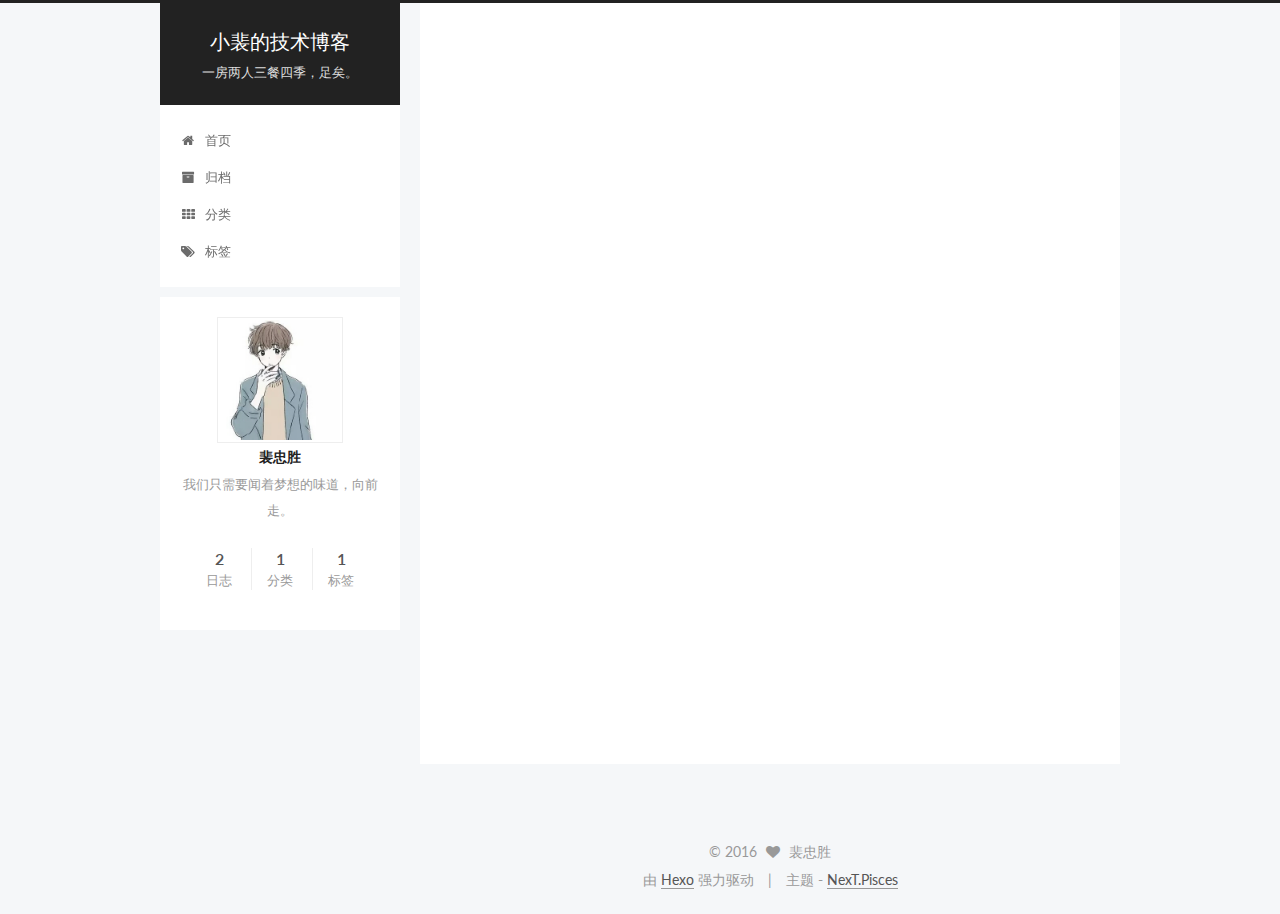
<file: index.html>
<!doctype html>



  


<html class="theme-next pisces use-motion">
<head>
  <meta charset="UTF-8"/>
<meta http-equiv="X-UA-Compatible" content="IE=edge,chrome=1" />
<meta name="viewport" content="width=device-width, initial-scale=1, maximum-scale=1"/>



<meta http-equiv="Cache-Control" content="no-transform" />
<meta http-equiv="Cache-Control" content="no-siteapp" />












  
  
  <link href="/vendors/fancybox/source/jquery.fancybox.css?v=2.1.5" rel="stylesheet" type="text/css" />




  
  
  
  

  
    
    
  

  

  

  

  

  
    
    
    <link href="//fonts.googleapis.com/css?family=Lato:300,300italic,400,400italic,700,700italic&subset=latin,latin-ext" rel="stylesheet" type="text/css">
  






<link href="/vendors/font-awesome/css/font-awesome.min.css?v=4.4.0" rel="stylesheet" type="text/css" />

<link href="/css/main.css?v=5.0.1" rel="stylesheet" type="text/css" />


  <meta name="keywords" content="iOS, 裴忠胜" />








  <link rel="shortcut icon" type="image/x-icon" href="/favicon.ico?v=5.0.1" />






<meta name="description" content="我们只需要闻着梦想的味道，向前走。">
<meta property="og:type" content="website">
<meta property="og:title" content="小裴的技术博客">
<meta property="og:url" content="http://yoursite.com/index.html">
<meta property="og:site_name" content="小裴的技术博客">
<meta property="og:description" content="我们只需要闻着梦想的味道，向前走。">
<meta name="twitter:card" content="summary">
<meta name="twitter:title" content="小裴的技术博客">
<meta name="twitter:description" content="我们只需要闻着梦想的味道，向前走。">



<script type="text/javascript" id="hexo.configuration">
  var NexT = window.NexT || {};
  var CONFIG = {
    scheme: 'Pisces',
    sidebar: {"position":"left","display":"post"},
    fancybox: true,
    motion: true,
    duoshuo: {
      userId: 0,
      author: '博主'
    }
  };
</script>




  <link rel="canonical" href="http://yoursite.com/"/>

  <title> 小裴的技术博客 </title>
</head>

<body itemscope itemtype="http://schema.org/WebPage" lang="zh-Hans">

  










  
  
    
  

  <div class="container one-collumn sidebar-position-left 
   page-home 
 ">
    <div class="headband"></div>

    <header id="header" class="header" itemscope itemtype="http://schema.org/WPHeader">
      <div class="header-inner"><div class="site-meta ">
  

  <div class="custom-logo-site-title">
    <a href="/"  class="brand" rel="start">
      <span class="logo-line-before"><i></i></span>
      <span class="site-title">小裴的技术博客</span>
      <span class="logo-line-after"><i></i></span>
    </a>
  </div>
  <p class="site-subtitle">一房两人三餐四季，足矣。</p>
</div>

<div class="site-nav-toggle">
  <button>
    <span class="btn-bar"></span>
    <span class="btn-bar"></span>
    <span class="btn-bar"></span>
  </button>
</div>

<nav class="site-nav">
  

  
    <ul id="menu" class="menu">
      
        
        <li class="menu-item menu-item-home">
          <a href="/" rel="section">
            
              <i class="menu-item-icon fa fa-fw fa-home"></i> <br />
            
            首页
          </a>
        </li>
      
        
        <li class="menu-item menu-item-archives">
          <a href="/archives" rel="section">
            
              <i class="menu-item-icon fa fa-fw fa-archive"></i> <br />
            
            归档
          </a>
        </li>
      
        
        <li class="menu-item menu-item-categories">
          <a href="/categories" rel="section">
            
              <i class="menu-item-icon fa fa-fw fa-th"></i> <br />
            
            分类
          </a>
        </li>
      
        
        <li class="menu-item menu-item-tags">
          <a href="/tags" rel="section">
            
              <i class="menu-item-icon fa fa-fw fa-tags"></i> <br />
            
            标签
          </a>
        </li>
      

      
    </ul>
  

  
</nav>

 </div>
    </header>

    <main id="main" class="main">
      <div class="main-inner">
        <div class="content-wrap">
          <div id="content" class="content">
            
  <section id="posts" class="posts-expand">
    
      

  
  

  
  
  

  <article class="post post-type-normal " itemscope itemtype="http://schema.org/Article">

    
      <header class="post-header">

        
        
          <h1 class="post-title" itemprop="name headline">
            
            
              
                
                <a class="post-title-link" href="/2016/10/08/keepMoving/" itemprop="url">
                  你，凭什么停下前进脚步/
                </a>
              
            
          </h1>
        

        <div class="post-meta">
          <span class="post-time">
            <span class="post-meta-item-icon">
              <i class="fa fa-calendar-o"></i>
            </span>
            <span class="post-meta-item-text">发表于</span>
            <time itemprop="dateCreated" datetime="2016-10-08T11:44:38+08:00" content="2016-10-08">
              2016-10-08
            </time>
          </span>

          
            <span class="post-category" >
              &nbsp; | &nbsp;
              <span class="post-meta-item-icon">
                <i class="fa fa-folder-o"></i>
              </span>
              <span class="post-meta-item-text">分类于</span>
              
                <span itemprop="about" itemscope itemtype="https://schema.org/Thing">
                  <a href="/categories/随笔/" itemprop="url" rel="index">
                    <span itemprop="name">随笔</span>
                  </a>
                </span>

                
                

              
            </span>
          

          
            
          

          

          
          

          
        </div>
      </header>
    


    <div class="post-body" itemprop="articleBody">

      
      

      
        
          
          



心情。

          

          <div class="post-more-link text-center">
            <a class="btn" href="/2016/10/08/keepMoving/#more" rel="contents">
              阅读全文 &raquo;
            </a>
          </div>
        
      
    </div>

    <div>
      
    </div>

    <div>
      
    </div>

    <footer class="post-footer">
      

      

      
      
        <div class="post-eof"></div>
      
    </footer>
  </article>


    
      

  
  

  
  
  

  <article class="post post-type-normal " itemscope itemtype="http://schema.org/Article">

    
      <header class="post-header">

        
        
          <h1 class="post-title" itemprop="name headline">
            
            
              
                
                <a class="post-title-link" href="/2016/10/08/hello-world/" itemprop="url">
                  Hello World
                </a>
              
            
          </h1>
        

        <div class="post-meta">
          <span class="post-time">
            <span class="post-meta-item-icon">
              <i class="fa fa-calendar-o"></i>
            </span>
            <span class="post-meta-item-text">发表于</span>
            <time itemprop="dateCreated" datetime="2016-10-08T09:24:50+08:00" content="2016-10-08">
              2016-10-08
            </time>
          </span>

          

          
            
          

          

          
          

          
        </div>
      </header>
    


    <div class="post-body" itemprop="articleBody">

      
      

      
        
          
          Welcome to Hexo! This is your very first post. Check documentation for more info. If you get any problems when using Hexo, you can find the answer in 
          ...

          <div class="post-more-link text-center">
            <a class="btn" href="/2016/10/08/hello-world/#more" rel="contents">
              阅读全文 &raquo;
            </a>
          </div>
        
      
    </div>

    <div>
      
    </div>

    <div>
      
    </div>

    <footer class="post-footer">
      

      

      
      
        <div class="post-eof"></div>
      
    </footer>
  </article>


    
  </section>

  


          </div>
          


          

        </div>
        
          
  
  <div class="sidebar-toggle">
    <div class="sidebar-toggle-line-wrap">
      <span class="sidebar-toggle-line sidebar-toggle-line-first"></span>
      <span class="sidebar-toggle-line sidebar-toggle-line-middle"></span>
      <span class="sidebar-toggle-line sidebar-toggle-line-last"></span>
    </div>
  </div>

  <aside id="sidebar" class="sidebar">
    <div class="sidebar-inner">

      

      

      <section class="site-overview sidebar-panel  sidebar-panel-active ">
        <div class="site-author motion-element" itemprop="author" itemscope itemtype="http://schema.org/Person">
          <img class="site-author-image" itemprop="image"
               src="/header/header.jpg"
               alt="裴忠胜" />
          <p class="site-author-name" itemprop="name">裴忠胜</p>
          <p class="site-description motion-element" itemprop="description">我们只需要闻着梦想的味道，向前走。</p>
        </div>
        <nav class="site-state motion-element">
          <div class="site-state-item site-state-posts">
            <a href="/archives">
              <span class="site-state-item-count">2</span>
              <span class="site-state-item-name">日志</span>
            </a>
          </div>

          
            <div class="site-state-item site-state-categories">
              <a href="/categories">
                <span class="site-state-item-count">1</span>
                <span class="site-state-item-name">分类</span>
              </a>
            </div>
          

          
            <div class="site-state-item site-state-tags">
              <a href="/tags">
                <span class="site-state-item-count">1</span>
                <span class="site-state-item-name">标签</span>
              </a>
            </div>
          

        </nav>

        

        <div class="links-of-author motion-element">
          
        </div>

        
        

        
        

      </section>

      

    </div>
  </aside>


        
      </div>
    </main>

    <footer id="footer" class="footer">
      <div class="footer-inner">
        <div class="copyright" >
  
  &copy; 
  <span itemprop="copyrightYear">2016</span>
  <span class="with-love">
    <i class="fa fa-heart"></i>
  </span>
  <span class="author" itemprop="copyrightHolder">裴忠胜</span>
</div>

<div class="powered-by">
  由 <a class="theme-link" href="https://hexo.io">Hexo</a> 强力驱动
</div>

<div class="theme-info">
  主题 -
  <a class="theme-link" href="https://github.com/iissnan/hexo-theme-next">
    NexT.Pisces
  </a>
</div>

        

        
      </div>
    </footer>

    <div class="back-to-top">
      <i class="fa fa-arrow-up"></i>
    </div>
  </div>

  

<script type="text/javascript">
  if (Object.prototype.toString.call(window.Promise) !== '[object Function]') {
    window.Promise = null;
  }
</script>









  



  
  <script type="text/javascript" src="/vendors/jquery/index.js?v=2.1.3"></script>

  
  <script type="text/javascript" src="/vendors/fastclick/lib/fastclick.min.js?v=1.0.6"></script>

  
  <script type="text/javascript" src="/vendors/jquery_lazyload/jquery.lazyload.js?v=1.9.7"></script>

  
  <script type="text/javascript" src="/vendors/velocity/velocity.min.js?v=1.2.1"></script>

  
  <script type="text/javascript" src="/vendors/velocity/velocity.ui.min.js?v=1.2.1"></script>

  
  <script type="text/javascript" src="/vendors/fancybox/source/jquery.fancybox.pack.js?v=2.1.5"></script>


  


  <script type="text/javascript" src="/js/src/utils.js?v=5.0.1"></script>

  <script type="text/javascript" src="/js/src/motion.js?v=5.0.1"></script>



  
  


  <script type="text/javascript" src="/js/src/affix.js?v=5.0.1"></script>

  <script type="text/javascript" src="/js/src/schemes/pisces.js?v=5.0.1"></script>



  

  


  <script type="text/javascript" src="/js/src/bootstrap.js?v=5.0.1"></script>



  



  




  
  

  

  

  

</body>
</html>
</file>
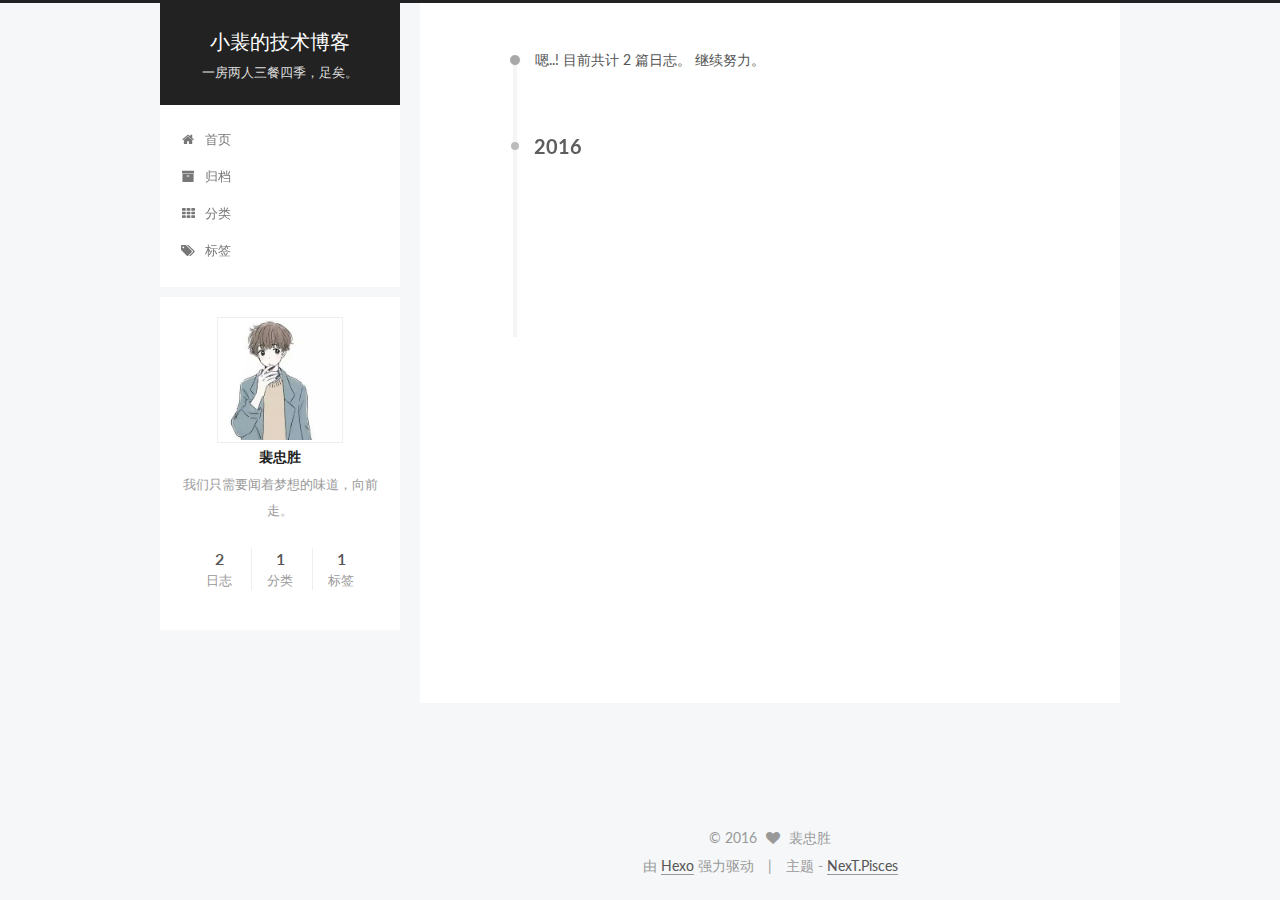
<file: archives/index.html>
<!doctype html>



  


<html class="theme-next pisces use-motion">
<head>
  <meta charset="UTF-8"/>
<meta http-equiv="X-UA-Compatible" content="IE=edge,chrome=1" />
<meta name="viewport" content="width=device-width, initial-scale=1, maximum-scale=1"/>



<meta http-equiv="Cache-Control" content="no-transform" />
<meta http-equiv="Cache-Control" content="no-siteapp" />












  
  
  <link href="/vendors/fancybox/source/jquery.fancybox.css?v=2.1.5" rel="stylesheet" type="text/css" />




  
  
  
  

  
    
    
  

  

  

  

  

  
    
    
    <link href="//fonts.googleapis.com/css?family=Lato:300,300italic,400,400italic,700,700italic&subset=latin,latin-ext" rel="stylesheet" type="text/css">
  






<link href="/vendors/font-awesome/css/font-awesome.min.css?v=4.4.0" rel="stylesheet" type="text/css" />

<link href="/css/main.css?v=5.0.1" rel="stylesheet" type="text/css" />


  <meta name="keywords" content="iOS, 裴忠胜" />








  <link rel="shortcut icon" type="image/x-icon" href="/favicon.ico?v=5.0.1" />






<meta name="description" content="我们只需要闻着梦想的味道，向前走。">
<meta property="og:type" content="website">
<meta property="og:title" content="小裴的技术博客">
<meta property="og:url" content="http://yoursite.com/archives/index.html">
<meta property="og:site_name" content="小裴的技术博客">
<meta property="og:description" content="我们只需要闻着梦想的味道，向前走。">
<meta name="twitter:card" content="summary">
<meta name="twitter:title" content="小裴的技术博客">
<meta name="twitter:description" content="我们只需要闻着梦想的味道，向前走。">



<script type="text/javascript" id="hexo.configuration">
  var NexT = window.NexT || {};
  var CONFIG = {
    scheme: 'Pisces',
    sidebar: {"position":"left","display":"post"},
    fancybox: true,
    motion: true,
    duoshuo: {
      userId: 0,
      author: '博主'
    }
  };
</script>




  <link rel="canonical" href="http://yoursite.com/archives/"/>

  <title> 归档 | 小裴的技术博客 </title>
</head>

<body itemscope itemtype="http://schema.org/WebPage" lang="zh-Hans">

  










  
  
    
  

  <div class="container one-collumn sidebar-position-left  page-archive  ">
    <div class="headband"></div>

    <header id="header" class="header" itemscope itemtype="http://schema.org/WPHeader">
      <div class="header-inner"><div class="site-meta ">
  

  <div class="custom-logo-site-title">
    <a href="/"  class="brand" rel="start">
      <span class="logo-line-before"><i></i></span>
      <span class="site-title">小裴的技术博客</span>
      <span class="logo-line-after"><i></i></span>
    </a>
  </div>
  <p class="site-subtitle">一房两人三餐四季，足矣。</p>
</div>

<div class="site-nav-toggle">
  <button>
    <span class="btn-bar"></span>
    <span class="btn-bar"></span>
    <span class="btn-bar"></span>
  </button>
</div>

<nav class="site-nav">
  

  
    <ul id="menu" class="menu">
      
        
        <li class="menu-item menu-item-home">
          <a href="/" rel="section">
            
              <i class="menu-item-icon fa fa-fw fa-home"></i> <br />
            
            首页
          </a>
        </li>
      
        
        <li class="menu-item menu-item-archives">
          <a href="/archives" rel="section">
            
              <i class="menu-item-icon fa fa-fw fa-archive"></i> <br />
            
            归档
          </a>
        </li>
      
        
        <li class="menu-item menu-item-categories">
          <a href="/categories" rel="section">
            
              <i class="menu-item-icon fa fa-fw fa-th"></i> <br />
            
            分类
          </a>
        </li>
      
        
        <li class="menu-item menu-item-tags">
          <a href="/tags" rel="section">
            
              <i class="menu-item-icon fa fa-fw fa-tags"></i> <br />
            
            标签
          </a>
        </li>
      

      
    </ul>
  

  
</nav>

 </div>
    </header>

    <main id="main" class="main">
      <div class="main-inner">
        <div class="content-wrap">
          <div id="content" class="content">
            

  <section id="posts" class="posts-collapse">
    <span class="archive-move-on"></span>

    <span class="archive-page-counter">
      
      
      
        
      
      嗯..! 目前共计 2 篇日志。 继续努力。
    </span>

    

      
      
      

      
        
        <div class="collection-title">
          <h2 class="archive-year motion-element" id="archive-year-2016">2016</h2>
        </div>
      
      

      

  <article class="post post-type-normal" itemscope itemtype="http://schema.org/Article">
    <header class="post-header">

      <h1 class="post-title">
        
            <a class="post-title-link" href="/2016/10/08/keepMoving/" itemprop="url">
              
                <span itemprop="name">你，凭什么停下前进脚步/</span>
              
            </a>
        
      </h1>

      <div class="post-meta">
        <time class="post-time" itemprop="dateCreated"
              datetime="2016-10-08T11:44:38+08:00"
              content="2016-10-08" >
          10-08
        </time>
      </div>

    </header>
  </article>



    

      
      
      

      
      

      

  <article class="post post-type-normal" itemscope itemtype="http://schema.org/Article">
    <header class="post-header">

      <h1 class="post-title">
        
            <a class="post-title-link" href="/2016/10/08/hello-world/" itemprop="url">
              
                <span itemprop="name">Hello World</span>
              
            </a>
        
      </h1>

      <div class="post-meta">
        <time class="post-time" itemprop="dateCreated"
              datetime="2016-10-08T09:24:50+08:00"
              content="2016-10-08" >
          10-08
        </time>
      </div>

    </header>
  </article>



    

  </section>

  



          </div>
          


          

        </div>
        
          
  
  <div class="sidebar-toggle">
    <div class="sidebar-toggle-line-wrap">
      <span class="sidebar-toggle-line sidebar-toggle-line-first"></span>
      <span class="sidebar-toggle-line sidebar-toggle-line-middle"></span>
      <span class="sidebar-toggle-line sidebar-toggle-line-last"></span>
    </div>
  </div>

  <aside id="sidebar" class="sidebar">
    <div class="sidebar-inner">

      

      

      <section class="site-overview sidebar-panel  sidebar-panel-active ">
        <div class="site-author motion-element" itemprop="author" itemscope itemtype="http://schema.org/Person">
          <img class="site-author-image" itemprop="image"
               src="/header/header.jpg"
               alt="裴忠胜" />
          <p class="site-author-name" itemprop="name">裴忠胜</p>
          <p class="site-description motion-element" itemprop="description">我们只需要闻着梦想的味道，向前走。</p>
        </div>
        <nav class="site-state motion-element">
          <div class="site-state-item site-state-posts">
            <a href="/archives">
              <span class="site-state-item-count">2</span>
              <span class="site-state-item-name">日志</span>
            </a>
          </div>

          
            <div class="site-state-item site-state-categories">
              <a href="/categories">
                <span class="site-state-item-count">1</span>
                <span class="site-state-item-name">分类</span>
              </a>
            </div>
          

          
            <div class="site-state-item site-state-tags">
              <a href="/tags">
                <span class="site-state-item-count">1</span>
                <span class="site-state-item-name">标签</span>
              </a>
            </div>
          

        </nav>

        

        <div class="links-of-author motion-element">
          
        </div>

        
        

        
        

      </section>

      

    </div>
  </aside>


        
      </div>
    </main>

    <footer id="footer" class="footer">
      <div class="footer-inner">
        <div class="copyright" >
  
  &copy; 
  <span itemprop="copyrightYear">2016</span>
  <span class="with-love">
    <i class="fa fa-heart"></i>
  </span>
  <span class="author" itemprop="copyrightHolder">裴忠胜</span>
</div>

<div class="powered-by">
  由 <a class="theme-link" href="https://hexo.io">Hexo</a> 强力驱动
</div>

<div class="theme-info">
  主题 -
  <a class="theme-link" href="https://github.com/iissnan/hexo-theme-next">
    NexT.Pisces
  </a>
</div>

        

        
      </div>
    </footer>

    <div class="back-to-top">
      <i class="fa fa-arrow-up"></i>
    </div>
  </div>

  

<script type="text/javascript">
  if (Object.prototype.toString.call(window.Promise) !== '[object Function]') {
    window.Promise = null;
  }
</script>









  



  
  <script type="text/javascript" src="/vendors/jquery/index.js?v=2.1.3"></script>

  
  <script type="text/javascript" src="/vendors/fastclick/lib/fastclick.min.js?v=1.0.6"></script>

  
  <script type="text/javascript" src="/vendors/jquery_lazyload/jquery.lazyload.js?v=1.9.7"></script>

  
  <script type="text/javascript" src="/vendors/velocity/velocity.min.js?v=1.2.1"></script>

  
  <script type="text/javascript" src="/vendors/velocity/velocity.ui.min.js?v=1.2.1"></script>

  
  <script type="text/javascript" src="/vendors/fancybox/source/jquery.fancybox.pack.js?v=2.1.5"></script>


  


  <script type="text/javascript" src="/js/src/utils.js?v=5.0.1"></script>

  <script type="text/javascript" src="/js/src/motion.js?v=5.0.1"></script>



  
  


  <script type="text/javascript" src="/js/src/affix.js?v=5.0.1"></script>

  <script type="text/javascript" src="/js/src/schemes/pisces.js?v=5.0.1"></script>



  
  
    <script type="text/javascript" id="motion.page.archive">
      $('.archive-year').velocity('transition.slideLeftIn');
    </script>
  


  


  <script type="text/javascript" src="/js/src/bootstrap.js?v=5.0.1"></script>



  



  




  
  

  

  

  

</body>
</html>
</file>
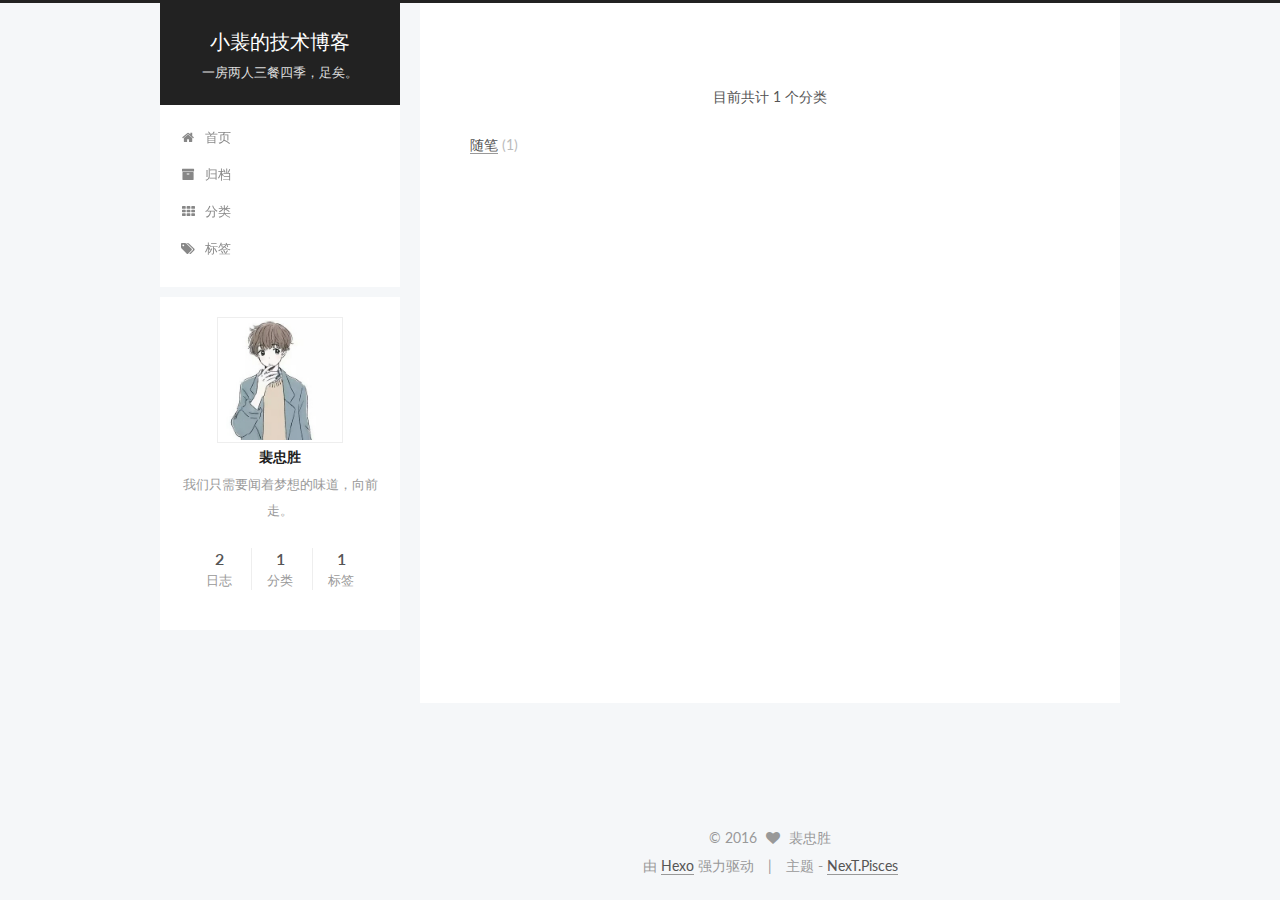
<file: categories/index.html>
<!doctype html>



  


<html class="theme-next pisces use-motion">
<head>
  <meta charset="UTF-8"/>
<meta http-equiv="X-UA-Compatible" content="IE=edge,chrome=1" />
<meta name="viewport" content="width=device-width, initial-scale=1, maximum-scale=1"/>



<meta http-equiv="Cache-Control" content="no-transform" />
<meta http-equiv="Cache-Control" content="no-siteapp" />












  
  
  <link href="/vendors/fancybox/source/jquery.fancybox.css?v=2.1.5" rel="stylesheet" type="text/css" />




  
  
  
  

  
    
    
  

  

  

  

  

  
    
    
    <link href="//fonts.googleapis.com/css?family=Lato:300,300italic,400,400italic,700,700italic&subset=latin,latin-ext" rel="stylesheet" type="text/css">
  






<link href="/vendors/font-awesome/css/font-awesome.min.css?v=4.4.0" rel="stylesheet" type="text/css" />

<link href="/css/main.css?v=5.0.1" rel="stylesheet" type="text/css" />


  <meta name="keywords" content="iOS, 裴忠胜" />








  <link rel="shortcut icon" type="image/x-icon" href="/favicon.ico?v=5.0.1" />






<meta name="description" content="iOS苹果开发">
<meta property="og:type" content="website">
<meta property="og:title" content="All tags">
<meta property="og:url" content="http://yoursite.com/categories/index.html">
<meta property="og:site_name" content="小裴的技术博客">
<meta property="og:description" content="iOS苹果开发">
<meta property="og:updated_time" content="2016-10-08T03:55:59.000Z">
<meta name="twitter:card" content="summary">
<meta name="twitter:title" content="All tags">
<meta name="twitter:description" content="iOS苹果开发">



<script type="text/javascript" id="hexo.configuration">
  var NexT = window.NexT || {};
  var CONFIG = {
    scheme: 'Pisces',
    sidebar: {"position":"left","display":"post"},
    fancybox: true,
    motion: true,
    duoshuo: {
      userId: 0,
      author: '博主'
    }
  };
</script>




  <link rel="canonical" href="http://yoursite.com/categories/"/>

  <title>
  

  
    分类 | 小裴的技术博客
  
</title>
</head>

<body itemscope itemtype="http://schema.org/WebPage" lang="zh-Hans">

  










  
  
    
  

  <div class="container one-collumn sidebar-position-left  ">
    <div class="headband"></div>

    <header id="header" class="header" itemscope itemtype="http://schema.org/WPHeader">
      <div class="header-inner"><div class="site-meta ">
  

  <div class="custom-logo-site-title">
    <a href="/"  class="brand" rel="start">
      <span class="logo-line-before"><i></i></span>
      <span class="site-title">小裴的技术博客</span>
      <span class="logo-line-after"><i></i></span>
    </a>
  </div>
  <p class="site-subtitle">一房两人三餐四季，足矣。</p>
</div>

<div class="site-nav-toggle">
  <button>
    <span class="btn-bar"></span>
    <span class="btn-bar"></span>
    <span class="btn-bar"></span>
  </button>
</div>

<nav class="site-nav">
  

  
    <ul id="menu" class="menu">
      
        
        <li class="menu-item menu-item-home">
          <a href="/" rel="section">
            
              <i class="menu-item-icon fa fa-fw fa-home"></i> <br />
            
            首页
          </a>
        </li>
      
        
        <li class="menu-item menu-item-archives">
          <a href="/archives" rel="section">
            
              <i class="menu-item-icon fa fa-fw fa-archive"></i> <br />
            
            归档
          </a>
        </li>
      
        
        <li class="menu-item menu-item-categories">
          <a href="/categories" rel="section">
            
              <i class="menu-item-icon fa fa-fw fa-th"></i> <br />
            
            分类
          </a>
        </li>
      
        
        <li class="menu-item menu-item-tags">
          <a href="/tags" rel="section">
            
              <i class="menu-item-icon fa fa-fw fa-tags"></i> <br />
            
            标签
          </a>
        </li>
      

      
    </ul>
  

  
</nav>

 </div>
    </header>

    <main id="main" class="main">
      <div class="main-inner">
        <div class="content-wrap">
          <div id="content" class="content">
            

  <div id="posts" class="posts-expand">
    
    
      <div class="category-all-page">
        <div class="category-all-title">
            目前共计 1 个分类
        </div>
        <div class="category-all">
          <ul class="category-list"><li class="category-list-item"><a class="category-list-link" href="/categories/随笔/">随笔</a><span class="category-list-count">1</span></li></ul>
        </div>
      </div>
    
  </div>


          </div>
          


          

        </div>
        
          
  
  <div class="sidebar-toggle">
    <div class="sidebar-toggle-line-wrap">
      <span class="sidebar-toggle-line sidebar-toggle-line-first"></span>
      <span class="sidebar-toggle-line sidebar-toggle-line-middle"></span>
      <span class="sidebar-toggle-line sidebar-toggle-line-last"></span>
    </div>
  </div>

  <aside id="sidebar" class="sidebar">
    <div class="sidebar-inner">

      

      

      <section class="site-overview sidebar-panel  sidebar-panel-active ">
        <div class="site-author motion-element" itemprop="author" itemscope itemtype="http://schema.org/Person">
          <img class="site-author-image" itemprop="image"
               src="/header/header.jpg"
               alt="裴忠胜" />
          <p class="site-author-name" itemprop="name">裴忠胜</p>
          <p class="site-description motion-element" itemprop="description">我们只需要闻着梦想的味道，向前走。</p>
        </div>
        <nav class="site-state motion-element">
          <div class="site-state-item site-state-posts">
            <a href="/archives">
              <span class="site-state-item-count">2</span>
              <span class="site-state-item-name">日志</span>
            </a>
          </div>

          
            <div class="site-state-item site-state-categories">
              <a href="/categories">
                <span class="site-state-item-count">1</span>
                <span class="site-state-item-name">分类</span>
              </a>
            </div>
          

          
            <div class="site-state-item site-state-tags">
              <a href="/tags">
                <span class="site-state-item-count">1</span>
                <span class="site-state-item-name">标签</span>
              </a>
            </div>
          

        </nav>

        

        <div class="links-of-author motion-element">
          
        </div>

        
        

        
        

      </section>

      

    </div>
  </aside>


        
      </div>
    </main>

    <footer id="footer" class="footer">
      <div class="footer-inner">
        <div class="copyright" >
  
  &copy; 
  <span itemprop="copyrightYear">2016</span>
  <span class="with-love">
    <i class="fa fa-heart"></i>
  </span>
  <span class="author" itemprop="copyrightHolder">裴忠胜</span>
</div>

<div class="powered-by">
  由 <a class="theme-link" href="https://hexo.io">Hexo</a> 强力驱动
</div>

<div class="theme-info">
  主题 -
  <a class="theme-link" href="https://github.com/iissnan/hexo-theme-next">
    NexT.Pisces
  </a>
</div>

        

        
      </div>
    </footer>

    <div class="back-to-top">
      <i class="fa fa-arrow-up"></i>
    </div>
  </div>

  

<script type="text/javascript">
  if (Object.prototype.toString.call(window.Promise) !== '[object Function]') {
    window.Promise = null;
  }
</script>









  



  
  <script type="text/javascript" src="/vendors/jquery/index.js?v=2.1.3"></script>

  
  <script type="text/javascript" src="/vendors/fastclick/lib/fastclick.min.js?v=1.0.6"></script>

  
  <script type="text/javascript" src="/vendors/jquery_lazyload/jquery.lazyload.js?v=1.9.7"></script>

  
  <script type="text/javascript" src="/vendors/velocity/velocity.min.js?v=1.2.1"></script>

  
  <script type="text/javascript" src="/vendors/velocity/velocity.ui.min.js?v=1.2.1"></script>

  
  <script type="text/javascript" src="/vendors/fancybox/source/jquery.fancybox.pack.js?v=2.1.5"></script>


  


  <script type="text/javascript" src="/js/src/utils.js?v=5.0.1"></script>

  <script type="text/javascript" src="/js/src/motion.js?v=5.0.1"></script>



  
  


  <script type="text/javascript" src="/js/src/affix.js?v=5.0.1"></script>

  <script type="text/javascript" src="/js/src/schemes/pisces.js?v=5.0.1"></script>



  

  


  <script type="text/javascript" src="/js/src/bootstrap.js?v=5.0.1"></script>



  



  




  
  

  

  

  

</body>
</html>
</file>
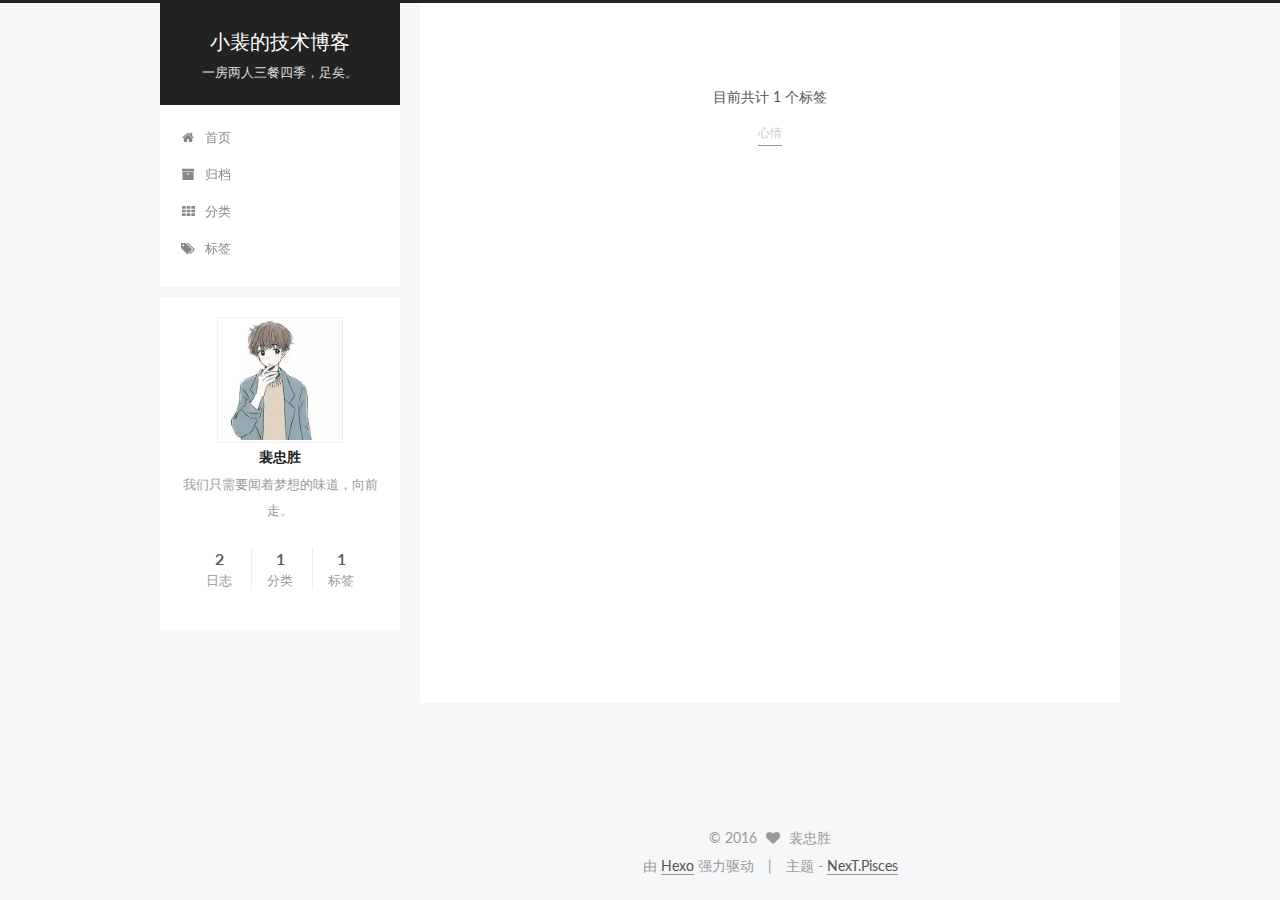
<file: tags/index.html>
<!doctype html>



  


<html class="theme-next pisces use-motion">
<head>
  <meta charset="UTF-8"/>
<meta http-equiv="X-UA-Compatible" content="IE=edge,chrome=1" />
<meta name="viewport" content="width=device-width, initial-scale=1, maximum-scale=1"/>



<meta http-equiv="Cache-Control" content="no-transform" />
<meta http-equiv="Cache-Control" content="no-siteapp" />












  
  
  <link href="/vendors/fancybox/source/jquery.fancybox.css?v=2.1.5" rel="stylesheet" type="text/css" />




  
  
  
  

  
    
    
  

  

  

  

  

  
    
    
    <link href="//fonts.googleapis.com/css?family=Lato:300,300italic,400,400italic,700,700italic&subset=latin,latin-ext" rel="stylesheet" type="text/css">
  






<link href="/vendors/font-awesome/css/font-awesome.min.css?v=4.4.0" rel="stylesheet" type="text/css" />

<link href="/css/main.css?v=5.0.1" rel="stylesheet" type="text/css" />


  <meta name="keywords" content="iOS, 裴忠胜" />








  <link rel="shortcut icon" type="image/x-icon" href="/favicon.ico?v=5.0.1" />






<meta name="description" content="iOS">
<meta property="og:type" content="website">
<meta property="og:title" content="tags">
<meta property="og:url" content="http://yoursite.com/tags/index.html">
<meta property="og:site_name" content="小裴的技术博客">
<meta property="og:description" content="iOS">
<meta property="og:updated_time" content="2016-10-08T03:55:13.000Z">
<meta name="twitter:card" content="summary">
<meta name="twitter:title" content="tags">
<meta name="twitter:description" content="iOS">



<script type="text/javascript" id="hexo.configuration">
  var NexT = window.NexT || {};
  var CONFIG = {
    scheme: 'Pisces',
    sidebar: {"position":"left","display":"post"},
    fancybox: true,
    motion: true,
    duoshuo: {
      userId: 0,
      author: '博主'
    }
  };
</script>




  <link rel="canonical" href="http://yoursite.com/tags/"/>

  <title>
  

  
    标签 | 小裴的技术博客
  
</title>
</head>

<body itemscope itemtype="http://schema.org/WebPage" lang="zh-Hans">

  










  
  
    
  

  <div class="container one-collumn sidebar-position-left  ">
    <div class="headband"></div>

    <header id="header" class="header" itemscope itemtype="http://schema.org/WPHeader">
      <div class="header-inner"><div class="site-meta ">
  

  <div class="custom-logo-site-title">
    <a href="/"  class="brand" rel="start">
      <span class="logo-line-before"><i></i></span>
      <span class="site-title">小裴的技术博客</span>
      <span class="logo-line-after"><i></i></span>
    </a>
  </div>
  <p class="site-subtitle">一房两人三餐四季，足矣。</p>
</div>

<div class="site-nav-toggle">
  <button>
    <span class="btn-bar"></span>
    <span class="btn-bar"></span>
    <span class="btn-bar"></span>
  </button>
</div>

<nav class="site-nav">
  

  
    <ul id="menu" class="menu">
      
        
        <li class="menu-item menu-item-home">
          <a href="/" rel="section">
            
              <i class="menu-item-icon fa fa-fw fa-home"></i> <br />
            
            首页
          </a>
        </li>
      
        
        <li class="menu-item menu-item-archives">
          <a href="/archives" rel="section">
            
              <i class="menu-item-icon fa fa-fw fa-archive"></i> <br />
            
            归档
          </a>
        </li>
      
        
        <li class="menu-item menu-item-categories">
          <a href="/categories" rel="section">
            
              <i class="menu-item-icon fa fa-fw fa-th"></i> <br />
            
            分类
          </a>
        </li>
      
        
        <li class="menu-item menu-item-tags">
          <a href="/tags" rel="section">
            
              <i class="menu-item-icon fa fa-fw fa-tags"></i> <br />
            
            标签
          </a>
        </li>
      

      
    </ul>
  

  
</nav>

 </div>
    </header>

    <main id="main" class="main">
      <div class="main-inner">
        <div class="content-wrap">
          <div id="content" class="content">
            

  <div id="posts" class="posts-expand">
    
    
      <div class="tag-cloud">
        <div class="tag-cloud-title">
            目前共计 1 个标签
        </div>
        <div class="tag-cloud-tags">
          <a href="/tags/心情/" style="font-size: 12px; color: #ccc">心情</a>
        </div>
      </div>
    
  </div>


          </div>
          


          

        </div>
        
          
  
  <div class="sidebar-toggle">
    <div class="sidebar-toggle-line-wrap">
      <span class="sidebar-toggle-line sidebar-toggle-line-first"></span>
      <span class="sidebar-toggle-line sidebar-toggle-line-middle"></span>
      <span class="sidebar-toggle-line sidebar-toggle-line-last"></span>
    </div>
  </div>

  <aside id="sidebar" class="sidebar">
    <div class="sidebar-inner">

      

      

      <section class="site-overview sidebar-panel  sidebar-panel-active ">
        <div class="site-author motion-element" itemprop="author" itemscope itemtype="http://schema.org/Person">
          <img class="site-author-image" itemprop="image"
               src="/header/header.jpg"
               alt="裴忠胜" />
          <p class="site-author-name" itemprop="name">裴忠胜</p>
          <p class="site-description motion-element" itemprop="description">我们只需要闻着梦想的味道，向前走。</p>
        </div>
        <nav class="site-state motion-element">
          <div class="site-state-item site-state-posts">
            <a href="/archives">
              <span class="site-state-item-count">2</span>
              <span class="site-state-item-name">日志</span>
            </a>
          </div>

          
            <div class="site-state-item site-state-categories">
              <a href="/categories">
                <span class="site-state-item-count">1</span>
                <span class="site-state-item-name">分类</span>
              </a>
            </div>
          

          
            <div class="site-state-item site-state-tags">
              <a href="/tags">
                <span class="site-state-item-count">1</span>
                <span class="site-state-item-name">标签</span>
              </a>
            </div>
          

        </nav>

        

        <div class="links-of-author motion-element">
          
        </div>

        
        

        
        

      </section>

      

    </div>
  </aside>


        
      </div>
    </main>

    <footer id="footer" class="footer">
      <div class="footer-inner">
        <div class="copyright" >
  
  &copy; 
  <span itemprop="copyrightYear">2016</span>
  <span class="with-love">
    <i class="fa fa-heart"></i>
  </span>
  <span class="author" itemprop="copyrightHolder">裴忠胜</span>
</div>

<div class="powered-by">
  由 <a class="theme-link" href="https://hexo.io">Hexo</a> 强力驱动
</div>

<div class="theme-info">
  主题 -
  <a class="theme-link" href="https://github.com/iissnan/hexo-theme-next">
    NexT.Pisces
  </a>
</div>

        

        
      </div>
    </footer>

    <div class="back-to-top">
      <i class="fa fa-arrow-up"></i>
    </div>
  </div>

  

<script type="text/javascript">
  if (Object.prototype.toString.call(window.Promise) !== '[object Function]') {
    window.Promise = null;
  }
</script>









  



  
  <script type="text/javascript" src="/vendors/jquery/index.js?v=2.1.3"></script>

  
  <script type="text/javascript" src="/vendors/fastclick/lib/fastclick.min.js?v=1.0.6"></script>

  
  <script type="text/javascript" src="/vendors/jquery_lazyload/jquery.lazyload.js?v=1.9.7"></script>

  
  <script type="text/javascript" src="/vendors/velocity/velocity.min.js?v=1.2.1"></script>

  
  <script type="text/javascript" src="/vendors/velocity/velocity.ui.min.js?v=1.2.1"></script>

  
  <script type="text/javascript" src="/vendors/fancybox/source/jquery.fancybox.pack.js?v=2.1.5"></script>


  


  <script type="text/javascript" src="/js/src/utils.js?v=5.0.1"></script>

  <script type="text/javascript" src="/js/src/motion.js?v=5.0.1"></script>



  
  


  <script type="text/javascript" src="/js/src/affix.js?v=5.0.1"></script>

  <script type="text/javascript" src="/js/src/schemes/pisces.js?v=5.0.1"></script>



  

  


  <script type="text/javascript" src="/js/src/bootstrap.js?v=5.0.1"></script>



  



  




  
  

  

  

  

</body>
</html>
</file>
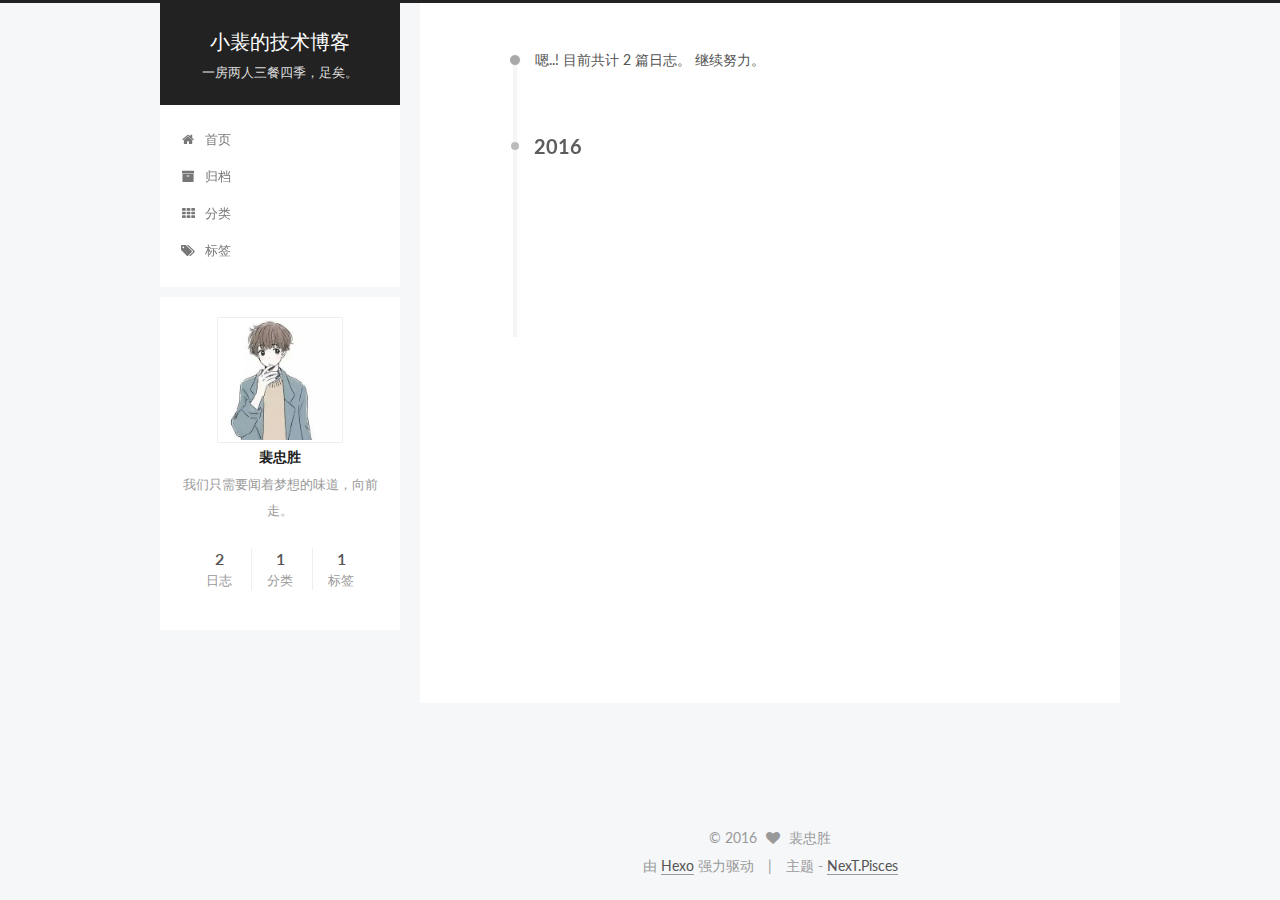
<file: archives/2016/index.html>
<!doctype html>



  


<html class="theme-next pisces use-motion">
<head>
  <meta charset="UTF-8"/>
<meta http-equiv="X-UA-Compatible" content="IE=edge,chrome=1" />
<meta name="viewport" content="width=device-width, initial-scale=1, maximum-scale=1"/>



<meta http-equiv="Cache-Control" content="no-transform" />
<meta http-equiv="Cache-Control" content="no-siteapp" />












  
  
  <link href="/vendors/fancybox/source/jquery.fancybox.css?v=2.1.5" rel="stylesheet" type="text/css" />




  
  
  
  

  
    
    
  

  

  

  

  

  
    
    
    <link href="//fonts.googleapis.com/css?family=Lato:300,300italic,400,400italic,700,700italic&subset=latin,latin-ext" rel="stylesheet" type="text/css">
  






<link href="/vendors/font-awesome/css/font-awesome.min.css?v=4.4.0" rel="stylesheet" type="text/css" />

<link href="/css/main.css?v=5.0.1" rel="stylesheet" type="text/css" />


  <meta name="keywords" content="iOS, 裴忠胜" />








  <link rel="shortcut icon" type="image/x-icon" href="/favicon.ico?v=5.0.1" />






<meta name="description" content="我们只需要闻着梦想的味道，向前走。">
<meta property="og:type" content="website">
<meta property="og:title" content="小裴的技术博客">
<meta property="og:url" content="http://yoursite.com/archives/2016/index.html">
<meta property="og:site_name" content="小裴的技术博客">
<meta property="og:description" content="我们只需要闻着梦想的味道，向前走。">
<meta name="twitter:card" content="summary">
<meta name="twitter:title" content="小裴的技术博客">
<meta name="twitter:description" content="我们只需要闻着梦想的味道，向前走。">



<script type="text/javascript" id="hexo.configuration">
  var NexT = window.NexT || {};
  var CONFIG = {
    scheme: 'Pisces',
    sidebar: {"position":"left","display":"post"},
    fancybox: true,
    motion: true,
    duoshuo: {
      userId: 0,
      author: '博主'
    }
  };
</script>




  <link rel="canonical" href="http://yoursite.com/archives/2016/"/>

  <title> 归档 | 小裴的技术博客 </title>
</head>

<body itemscope itemtype="http://schema.org/WebPage" lang="zh-Hans">

  










  
  
    
  

  <div class="container one-collumn sidebar-position-left  page-archive  ">
    <div class="headband"></div>

    <header id="header" class="header" itemscope itemtype="http://schema.org/WPHeader">
      <div class="header-inner"><div class="site-meta ">
  

  <div class="custom-logo-site-title">
    <a href="/"  class="brand" rel="start">
      <span class="logo-line-before"><i></i></span>
      <span class="site-title">小裴的技术博客</span>
      <span class="logo-line-after"><i></i></span>
    </a>
  </div>
  <p class="site-subtitle">一房两人三餐四季，足矣。</p>
</div>

<div class="site-nav-toggle">
  <button>
    <span class="btn-bar"></span>
    <span class="btn-bar"></span>
    <span class="btn-bar"></span>
  </button>
</div>

<nav class="site-nav">
  

  
    <ul id="menu" class="menu">
      
        
        <li class="menu-item menu-item-home">
          <a href="/" rel="section">
            
              <i class="menu-item-icon fa fa-fw fa-home"></i> <br />
            
            首页
          </a>
        </li>
      
        
        <li class="menu-item menu-item-archives">
          <a href="/archives" rel="section">
            
              <i class="menu-item-icon fa fa-fw fa-archive"></i> <br />
            
            归档
          </a>
        </li>
      
        
        <li class="menu-item menu-item-categories">
          <a href="/categories" rel="section">
            
              <i class="menu-item-icon fa fa-fw fa-th"></i> <br />
            
            分类
          </a>
        </li>
      
        
        <li class="menu-item menu-item-tags">
          <a href="/tags" rel="section">
            
              <i class="menu-item-icon fa fa-fw fa-tags"></i> <br />
            
            标签
          </a>
        </li>
      

      
    </ul>
  

  
</nav>

 </div>
    </header>

    <main id="main" class="main">
      <div class="main-inner">
        <div class="content-wrap">
          <div id="content" class="content">
            

  <section id="posts" class="posts-collapse">
    <span class="archive-move-on"></span>

    <span class="archive-page-counter">
      
      
      
        
      
      嗯..! 目前共计 2 篇日志。 继续努力。
    </span>

    

      
      
      

      
        
        <div class="collection-title">
          <h2 class="archive-year motion-element" id="archive-year-2016">2016</h2>
        </div>
      
      

      

  <article class="post post-type-normal" itemscope itemtype="http://schema.org/Article">
    <header class="post-header">

      <h1 class="post-title">
        
            <a class="post-title-link" href="/2016/10/08/keepMoving/" itemprop="url">
              
                <span itemprop="name">你，凭什么停下前进脚步/</span>
              
            </a>
        
      </h1>

      <div class="post-meta">
        <time class="post-time" itemprop="dateCreated"
              datetime="2016-10-08T11:44:38+08:00"
              content="2016-10-08" >
          10-08
        </time>
      </div>

    </header>
  </article>



    

      
      
      

      
      

      

  <article class="post post-type-normal" itemscope itemtype="http://schema.org/Article">
    <header class="post-header">

      <h1 class="post-title">
        
            <a class="post-title-link" href="/2016/10/08/hello-world/" itemprop="url">
              
                <span itemprop="name">Hello World</span>
              
            </a>
        
      </h1>

      <div class="post-meta">
        <time class="post-time" itemprop="dateCreated"
              datetime="2016-10-08T09:24:50+08:00"
              content="2016-10-08" >
          10-08
        </time>
      </div>

    </header>
  </article>



    

  </section>

  



          </div>
          


          

        </div>
        
          
  
  <div class="sidebar-toggle">
    <div class="sidebar-toggle-line-wrap">
      <span class="sidebar-toggle-line sidebar-toggle-line-first"></span>
      <span class="sidebar-toggle-line sidebar-toggle-line-middle"></span>
      <span class="sidebar-toggle-line sidebar-toggle-line-last"></span>
    </div>
  </div>

  <aside id="sidebar" class="sidebar">
    <div class="sidebar-inner">

      

      

      <section class="site-overview sidebar-panel  sidebar-panel-active ">
        <div class="site-author motion-element" itemprop="author" itemscope itemtype="http://schema.org/Person">
          <img class="site-author-image" itemprop="image"
               src="/header/header.jpg"
               alt="裴忠胜" />
          <p class="site-author-name" itemprop="name">裴忠胜</p>
          <p class="site-description motion-element" itemprop="description">我们只需要闻着梦想的味道，向前走。</p>
        </div>
        <nav class="site-state motion-element">
          <div class="site-state-item site-state-posts">
            <a href="/archives">
              <span class="site-state-item-count">2</span>
              <span class="site-state-item-name">日志</span>
            </a>
          </div>

          
            <div class="site-state-item site-state-categories">
              <a href="/categories">
                <span class="site-state-item-count">1</span>
                <span class="site-state-item-name">分类</span>
              </a>
            </div>
          

          
            <div class="site-state-item site-state-tags">
              <a href="/tags">
                <span class="site-state-item-count">1</span>
                <span class="site-state-item-name">标签</span>
              </a>
            </div>
          

        </nav>

        

        <div class="links-of-author motion-element">
          
        </div>

        
        

        
        

      </section>

      

    </div>
  </aside>


        
      </div>
    </main>

    <footer id="footer" class="footer">
      <div class="footer-inner">
        <div class="copyright" >
  
  &copy; 
  <span itemprop="copyrightYear">2016</span>
  <span class="with-love">
    <i class="fa fa-heart"></i>
  </span>
  <span class="author" itemprop="copyrightHolder">裴忠胜</span>
</div>

<div class="powered-by">
  由 <a class="theme-link" href="https://hexo.io">Hexo</a> 强力驱动
</div>

<div class="theme-info">
  主题 -
  <a class="theme-link" href="https://github.com/iissnan/hexo-theme-next">
    NexT.Pisces
  </a>
</div>

        

        
      </div>
    </footer>

    <div class="back-to-top">
      <i class="fa fa-arrow-up"></i>
    </div>
  </div>

  

<script type="text/javascript">
  if (Object.prototype.toString.call(window.Promise) !== '[object Function]') {
    window.Promise = null;
  }
</script>









  



  
  <script type="text/javascript" src="/vendors/jquery/index.js?v=2.1.3"></script>

  
  <script type="text/javascript" src="/vendors/fastclick/lib/fastclick.min.js?v=1.0.6"></script>

  
  <script type="text/javascript" src="/vendors/jquery_lazyload/jquery.lazyload.js?v=1.9.7"></script>

  
  <script type="text/javascript" src="/vendors/velocity/velocity.min.js?v=1.2.1"></script>

  
  <script type="text/javascript" src="/vendors/velocity/velocity.ui.min.js?v=1.2.1"></script>

  
  <script type="text/javascript" src="/vendors/fancybox/source/jquery.fancybox.pack.js?v=2.1.5"></script>


  


  <script type="text/javascript" src="/js/src/utils.js?v=5.0.1"></script>

  <script type="text/javascript" src="/js/src/motion.js?v=5.0.1"></script>



  
  


  <script type="text/javascript" src="/js/src/affix.js?v=5.0.1"></script>

  <script type="text/javascript" src="/js/src/schemes/pisces.js?v=5.0.1"></script>



  
  
    <script type="text/javascript" id="motion.page.archive">
      $('.archive-year').velocity('transition.slideLeftIn');
    </script>
  


  


  <script type="text/javascript" src="/js/src/bootstrap.js?v=5.0.1"></script>



  



  




  
  

  

  

  

</body>
</html>
</file>
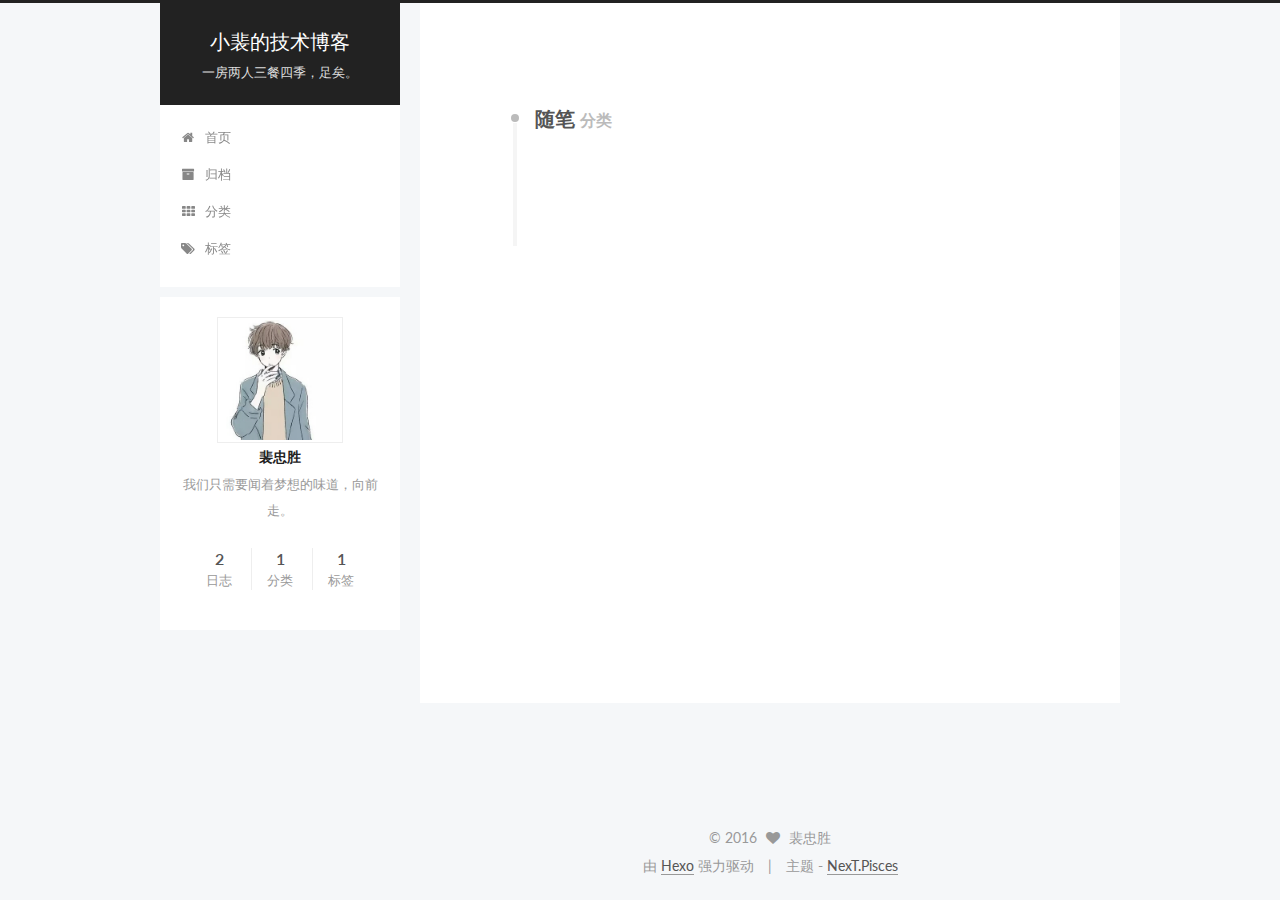
<file: categories/随笔/index.html>
<!doctype html>



  


<html class="theme-next pisces use-motion">
<head>
  <meta charset="UTF-8"/>
<meta http-equiv="X-UA-Compatible" content="IE=edge,chrome=1" />
<meta name="viewport" content="width=device-width, initial-scale=1, maximum-scale=1"/>



<meta http-equiv="Cache-Control" content="no-transform" />
<meta http-equiv="Cache-Control" content="no-siteapp" />












  
  
  <link href="/vendors/fancybox/source/jquery.fancybox.css?v=2.1.5" rel="stylesheet" type="text/css" />




  
  
  
  

  
    
    
  

  

  

  

  

  
    
    
    <link href="//fonts.googleapis.com/css?family=Lato:300,300italic,400,400italic,700,700italic&subset=latin,latin-ext" rel="stylesheet" type="text/css">
  






<link href="/vendors/font-awesome/css/font-awesome.min.css?v=4.4.0" rel="stylesheet" type="text/css" />

<link href="/css/main.css?v=5.0.1" rel="stylesheet" type="text/css" />


  <meta name="keywords" content="iOS, 裴忠胜" />








  <link rel="shortcut icon" type="image/x-icon" href="/favicon.ico?v=5.0.1" />






<meta name="description" content="我们只需要闻着梦想的味道，向前走。">
<meta property="og:type" content="website">
<meta property="og:title" content="小裴的技术博客">
<meta property="og:url" content="http://yoursite.com/categories/随笔/index.html">
<meta property="og:site_name" content="小裴的技术博客">
<meta property="og:description" content="我们只需要闻着梦想的味道，向前走。">
<meta name="twitter:card" content="summary">
<meta name="twitter:title" content="小裴的技术博客">
<meta name="twitter:description" content="我们只需要闻着梦想的味道，向前走。">



<script type="text/javascript" id="hexo.configuration">
  var NexT = window.NexT || {};
  var CONFIG = {
    scheme: 'Pisces',
    sidebar: {"position":"left","display":"post"},
    fancybox: true,
    motion: true,
    duoshuo: {
      userId: 0,
      author: '博主'
    }
  };
</script>




  <link rel="canonical" href="http://yoursite.com/categories/随笔/"/>

  <title> 分类: 随笔 | 小裴的技术博客 </title>
</head>

<body itemscope itemtype="http://schema.org/WebPage" lang="zh-Hans">

  










  
  
    
  

  <div class="container one-collumn sidebar-position-left  ">
    <div class="headband"></div>

    <header id="header" class="header" itemscope itemtype="http://schema.org/WPHeader">
      <div class="header-inner"><div class="site-meta ">
  

  <div class="custom-logo-site-title">
    <a href="/"  class="brand" rel="start">
      <span class="logo-line-before"><i></i></span>
      <span class="site-title">小裴的技术博客</span>
      <span class="logo-line-after"><i></i></span>
    </a>
  </div>
  <p class="site-subtitle">一房两人三餐四季，足矣。</p>
</div>

<div class="site-nav-toggle">
  <button>
    <span class="btn-bar"></span>
    <span class="btn-bar"></span>
    <span class="btn-bar"></span>
  </button>
</div>

<nav class="site-nav">
  

  
    <ul id="menu" class="menu">
      
        
        <li class="menu-item menu-item-home">
          <a href="/" rel="section">
            
              <i class="menu-item-icon fa fa-fw fa-home"></i> <br />
            
            首页
          </a>
        </li>
      
        
        <li class="menu-item menu-item-archives">
          <a href="/archives" rel="section">
            
              <i class="menu-item-icon fa fa-fw fa-archive"></i> <br />
            
            归档
          </a>
        </li>
      
        
        <li class="menu-item menu-item-categories">
          <a href="/categories" rel="section">
            
              <i class="menu-item-icon fa fa-fw fa-th"></i> <br />
            
            分类
          </a>
        </li>
      
        
        <li class="menu-item menu-item-tags">
          <a href="/tags" rel="section">
            
              <i class="menu-item-icon fa fa-fw fa-tags"></i> <br />
            
            标签
          </a>
        </li>
      

      
    </ul>
  

  
</nav>

 </div>
    </header>

    <main id="main" class="main">
      <div class="main-inner">
        <div class="content-wrap">
          <div id="content" class="content">
            

  <section id="posts" class="posts-collapse">
    <div class="collection-title">
      <h2 >
        随笔
        <small>分类</small>
      </h2>
    </div>

    
      

  <article class="post post-type-normal" itemscope itemtype="http://schema.org/Article">
    <header class="post-header">

      <h1 class="post-title">
        
            <a class="post-title-link" href="/2016/10/08/keepMoving/" itemprop="url">
              
                <span itemprop="name">你，凭什么停下前进脚步/</span>
              
            </a>
        
      </h1>

      <div class="post-meta">
        <time class="post-time" itemprop="dateCreated"
              datetime="2016-10-08T11:44:38+08:00"
              content="2016-10-08" >
          10-08
        </time>
      </div>

    </header>
  </article>


    
  </section>

  



          </div>
          


          

        </div>
        
          
  
  <div class="sidebar-toggle">
    <div class="sidebar-toggle-line-wrap">
      <span class="sidebar-toggle-line sidebar-toggle-line-first"></span>
      <span class="sidebar-toggle-line sidebar-toggle-line-middle"></span>
      <span class="sidebar-toggle-line sidebar-toggle-line-last"></span>
    </div>
  </div>

  <aside id="sidebar" class="sidebar">
    <div class="sidebar-inner">

      

      

      <section class="site-overview sidebar-panel  sidebar-panel-active ">
        <div class="site-author motion-element" itemprop="author" itemscope itemtype="http://schema.org/Person">
          <img class="site-author-image" itemprop="image"
               src="/header/header.jpg"
               alt="裴忠胜" />
          <p class="site-author-name" itemprop="name">裴忠胜</p>
          <p class="site-description motion-element" itemprop="description">我们只需要闻着梦想的味道，向前走。</p>
        </div>
        <nav class="site-state motion-element">
          <div class="site-state-item site-state-posts">
            <a href="/archives">
              <span class="site-state-item-count">2</span>
              <span class="site-state-item-name">日志</span>
            </a>
          </div>

          
            <div class="site-state-item site-state-categories">
              <a href="/categories">
                <span class="site-state-item-count">1</span>
                <span class="site-state-item-name">分类</span>
              </a>
            </div>
          

          
            <div class="site-state-item site-state-tags">
              <a href="/tags">
                <span class="site-state-item-count">1</span>
                <span class="site-state-item-name">标签</span>
              </a>
            </div>
          

        </nav>

        

        <div class="links-of-author motion-element">
          
        </div>

        
        

        
        

      </section>

      

    </div>
  </aside>


        
      </div>
    </main>

    <footer id="footer" class="footer">
      <div class="footer-inner">
        <div class="copyright" >
  
  &copy; 
  <span itemprop="copyrightYear">2016</span>
  <span class="with-love">
    <i class="fa fa-heart"></i>
  </span>
  <span class="author" itemprop="copyrightHolder">裴忠胜</span>
</div>

<div class="powered-by">
  由 <a class="theme-link" href="https://hexo.io">Hexo</a> 强力驱动
</div>

<div class="theme-info">
  主题 -
  <a class="theme-link" href="https://github.com/iissnan/hexo-theme-next">
    NexT.Pisces
  </a>
</div>

        

        
      </div>
    </footer>

    <div class="back-to-top">
      <i class="fa fa-arrow-up"></i>
    </div>
  </div>

  

<script type="text/javascript">
  if (Object.prototype.toString.call(window.Promise) !== '[object Function]') {
    window.Promise = null;
  }
</script>









  



  
  <script type="text/javascript" src="/vendors/jquery/index.js?v=2.1.3"></script>

  
  <script type="text/javascript" src="/vendors/fastclick/lib/fastclick.min.js?v=1.0.6"></script>

  
  <script type="text/javascript" src="/vendors/jquery_lazyload/jquery.lazyload.js?v=1.9.7"></script>

  
  <script type="text/javascript" src="/vendors/velocity/velocity.min.js?v=1.2.1"></script>

  
  <script type="text/javascript" src="/vendors/velocity/velocity.ui.min.js?v=1.2.1"></script>

  
  <script type="text/javascript" src="/vendors/fancybox/source/jquery.fancybox.pack.js?v=2.1.5"></script>


  


  <script type="text/javascript" src="/js/src/utils.js?v=5.0.1"></script>

  <script type="text/javascript" src="/js/src/motion.js?v=5.0.1"></script>



  
  


  <script type="text/javascript" src="/js/src/affix.js?v=5.0.1"></script>

  <script type="text/javascript" src="/js/src/schemes/pisces.js?v=5.0.1"></script>



  

  


  <script type="text/javascript" src="/js/src/bootstrap.js?v=5.0.1"></script>



  



  




  
  

  

  

  

</body>
</html>
</file>
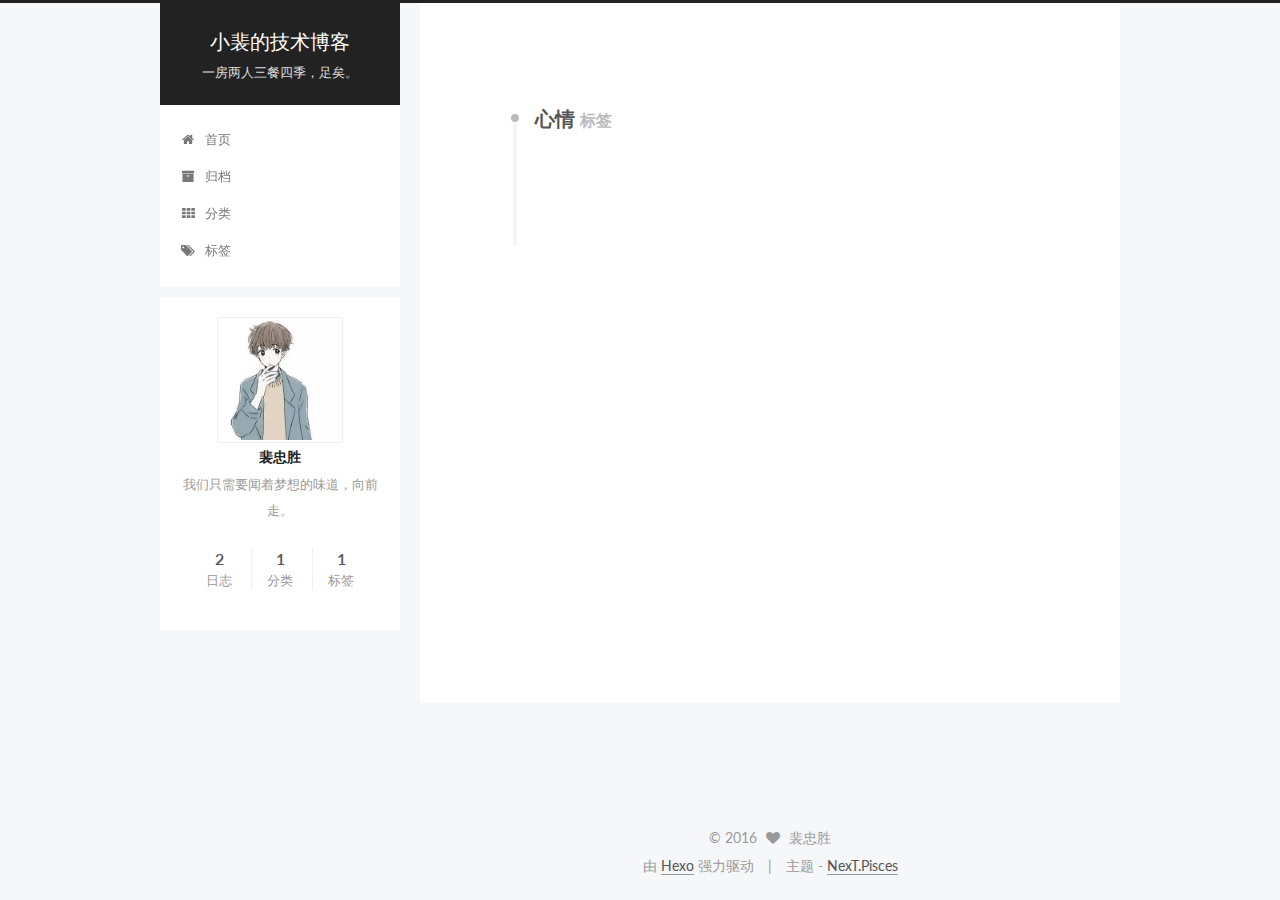
<file: tags/心情/index.html>
<!doctype html>



  


<html class="theme-next pisces use-motion">
<head>
  <meta charset="UTF-8"/>
<meta http-equiv="X-UA-Compatible" content="IE=edge,chrome=1" />
<meta name="viewport" content="width=device-width, initial-scale=1, maximum-scale=1"/>



<meta http-equiv="Cache-Control" content="no-transform" />
<meta http-equiv="Cache-Control" content="no-siteapp" />












  
  
  <link href="/vendors/fancybox/source/jquery.fancybox.css?v=2.1.5" rel="stylesheet" type="text/css" />




  
  
  
  

  
    
    
  

  

  

  

  

  
    
    
    <link href="//fonts.googleapis.com/css?family=Lato:300,300italic,400,400italic,700,700italic&subset=latin,latin-ext" rel="stylesheet" type="text/css">
  






<link href="/vendors/font-awesome/css/font-awesome.min.css?v=4.4.0" rel="stylesheet" type="text/css" />

<link href="/css/main.css?v=5.0.1" rel="stylesheet" type="text/css" />


  <meta name="keywords" content="iOS, 裴忠胜" />








  <link rel="shortcut icon" type="image/x-icon" href="/favicon.ico?v=5.0.1" />






<meta name="description" content="我们只需要闻着梦想的味道，向前走。">
<meta property="og:type" content="website">
<meta property="og:title" content="小裴的技术博客">
<meta property="og:url" content="http://yoursite.com/tags/心情/index.html">
<meta property="og:site_name" content="小裴的技术博客">
<meta property="og:description" content="我们只需要闻着梦想的味道，向前走。">
<meta name="twitter:card" content="summary">
<meta name="twitter:title" content="小裴的技术博客">
<meta name="twitter:description" content="我们只需要闻着梦想的味道，向前走。">



<script type="text/javascript" id="hexo.configuration">
  var NexT = window.NexT || {};
  var CONFIG = {
    scheme: 'Pisces',
    sidebar: {"position":"left","display":"post"},
    fancybox: true,
    motion: true,
    duoshuo: {
      userId: 0,
      author: '博主'
    }
  };
</script>




  <link rel="canonical" href="http://yoursite.com/tags/心情/"/>

  <title> 标签: 心情 | 小裴的技术博客 </title>
</head>

<body itemscope itemtype="http://schema.org/WebPage" lang="zh-Hans">

  










  
  
    
  

  <div class="container one-collumn sidebar-position-left  ">
    <div class="headband"></div>

    <header id="header" class="header" itemscope itemtype="http://schema.org/WPHeader">
      <div class="header-inner"><div class="site-meta ">
  

  <div class="custom-logo-site-title">
    <a href="/"  class="brand" rel="start">
      <span class="logo-line-before"><i></i></span>
      <span class="site-title">小裴的技术博客</span>
      <span class="logo-line-after"><i></i></span>
    </a>
  </div>
  <p class="site-subtitle">一房两人三餐四季，足矣。</p>
</div>

<div class="site-nav-toggle">
  <button>
    <span class="btn-bar"></span>
    <span class="btn-bar"></span>
    <span class="btn-bar"></span>
  </button>
</div>

<nav class="site-nav">
  

  
    <ul id="menu" class="menu">
      
        
        <li class="menu-item menu-item-home">
          <a href="/" rel="section">
            
              <i class="menu-item-icon fa fa-fw fa-home"></i> <br />
            
            首页
          </a>
        </li>
      
        
        <li class="menu-item menu-item-archives">
          <a href="/archives" rel="section">
            
              <i class="menu-item-icon fa fa-fw fa-archive"></i> <br />
            
            归档
          </a>
        </li>
      
        
        <li class="menu-item menu-item-categories">
          <a href="/categories" rel="section">
            
              <i class="menu-item-icon fa fa-fw fa-th"></i> <br />
            
            分类
          </a>
        </li>
      
        
        <li class="menu-item menu-item-tags">
          <a href="/tags" rel="section">
            
              <i class="menu-item-icon fa fa-fw fa-tags"></i> <br />
            
            标签
          </a>
        </li>
      

      
    </ul>
  

  
</nav>

 </div>
    </header>

    <main id="main" class="main">
      <div class="main-inner">
        <div class="content-wrap">
          <div id="content" class="content">
            

  <div id="posts" class="posts-collapse">
    <div class="collection-title">
      <h2 >
        心情
        <small>标签</small>
      </h2>
    </div>

    
      

  <article class="post post-type-normal" itemscope itemtype="http://schema.org/Article">
    <header class="post-header">

      <h1 class="post-title">
        
            <a class="post-title-link" href="/2016/10/08/keepMoving/" itemprop="url">
              
                <span itemprop="name">你，凭什么停下前进脚步/</span>
              
            </a>
        
      </h1>

      <div class="post-meta">
        <time class="post-time" itemprop="dateCreated"
              datetime="2016-10-08T11:44:38+08:00"
              content="2016-10-08" >
          10-08
        </time>
      </div>

    </header>
  </article>


    
  </div>

  


          </div>
          


          

        </div>
        
          
  
  <div class="sidebar-toggle">
    <div class="sidebar-toggle-line-wrap">
      <span class="sidebar-toggle-line sidebar-toggle-line-first"></span>
      <span class="sidebar-toggle-line sidebar-toggle-line-middle"></span>
      <span class="sidebar-toggle-line sidebar-toggle-line-last"></span>
    </div>
  </div>

  <aside id="sidebar" class="sidebar">
    <div class="sidebar-inner">

      

      

      <section class="site-overview sidebar-panel  sidebar-panel-active ">
        <div class="site-author motion-element" itemprop="author" itemscope itemtype="http://schema.org/Person">
          <img class="site-author-image" itemprop="image"
               src="/header/header.jpg"
               alt="裴忠胜" />
          <p class="site-author-name" itemprop="name">裴忠胜</p>
          <p class="site-description motion-element" itemprop="description">我们只需要闻着梦想的味道，向前走。</p>
        </div>
        <nav class="site-state motion-element">
          <div class="site-state-item site-state-posts">
            <a href="/archives">
              <span class="site-state-item-count">2</span>
              <span class="site-state-item-name">日志</span>
            </a>
          </div>

          
            <div class="site-state-item site-state-categories">
              <a href="/categories">
                <span class="site-state-item-count">1</span>
                <span class="site-state-item-name">分类</span>
              </a>
            </div>
          

          
            <div class="site-state-item site-state-tags">
              <a href="/tags">
                <span class="site-state-item-count">1</span>
                <span class="site-state-item-name">标签</span>
              </a>
            </div>
          

        </nav>

        

        <div class="links-of-author motion-element">
          
        </div>

        
        

        
        

      </section>

      

    </div>
  </aside>


        
      </div>
    </main>

    <footer id="footer" class="footer">
      <div class="footer-inner">
        <div class="copyright" >
  
  &copy; 
  <span itemprop="copyrightYear">2016</span>
  <span class="with-love">
    <i class="fa fa-heart"></i>
  </span>
  <span class="author" itemprop="copyrightHolder">裴忠胜</span>
</div>

<div class="powered-by">
  由 <a class="theme-link" href="https://hexo.io">Hexo</a> 强力驱动
</div>

<div class="theme-info">
  主题 -
  <a class="theme-link" href="https://github.com/iissnan/hexo-theme-next">
    NexT.Pisces
  </a>
</div>

        

        
      </div>
    </footer>

    <div class="back-to-top">
      <i class="fa fa-arrow-up"></i>
    </div>
  </div>

  

<script type="text/javascript">
  if (Object.prototype.toString.call(window.Promise) !== '[object Function]') {
    window.Promise = null;
  }
</script>









  



  
  <script type="text/javascript" src="/vendors/jquery/index.js?v=2.1.3"></script>

  
  <script type="text/javascript" src="/vendors/fastclick/lib/fastclick.min.js?v=1.0.6"></script>

  
  <script type="text/javascript" src="/vendors/jquery_lazyload/jquery.lazyload.js?v=1.9.7"></script>

  
  <script type="text/javascript" src="/vendors/velocity/velocity.min.js?v=1.2.1"></script>

  
  <script type="text/javascript" src="/vendors/velocity/velocity.ui.min.js?v=1.2.1"></script>

  
  <script type="text/javascript" src="/vendors/fancybox/source/jquery.fancybox.pack.js?v=2.1.5"></script>


  


  <script type="text/javascript" src="/js/src/utils.js?v=5.0.1"></script>

  <script type="text/javascript" src="/js/src/motion.js?v=5.0.1"></script>



  
  


  <script type="text/javascript" src="/js/src/affix.js?v=5.0.1"></script>

  <script type="text/javascript" src="/js/src/schemes/pisces.js?v=5.0.1"></script>



  

  


  <script type="text/javascript" src="/js/src/bootstrap.js?v=5.0.1"></script>



  



  




  
  

  

  

  

</body>
</html>
</file>
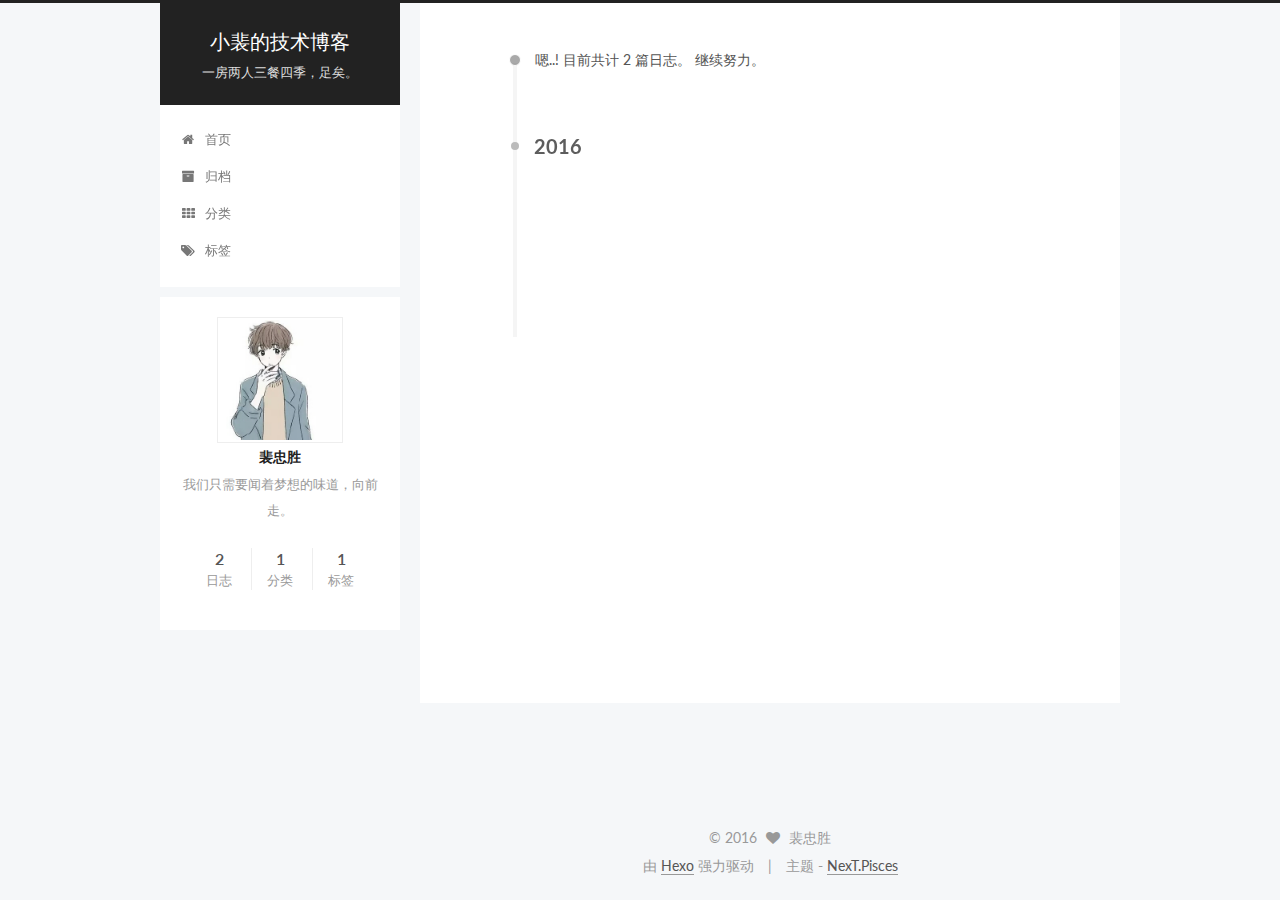
<file: archives/2016/10/index.html>
<!doctype html>



  


<html class="theme-next pisces use-motion">
<head>
  <meta charset="UTF-8"/>
<meta http-equiv="X-UA-Compatible" content="IE=edge,chrome=1" />
<meta name="viewport" content="width=device-width, initial-scale=1, maximum-scale=1"/>



<meta http-equiv="Cache-Control" content="no-transform" />
<meta http-equiv="Cache-Control" content="no-siteapp" />












  
  
  <link href="/vendors/fancybox/source/jquery.fancybox.css?v=2.1.5" rel="stylesheet" type="text/css" />




  
  
  
  

  
    
    
  

  

  

  

  

  
    
    
    <link href="//fonts.googleapis.com/css?family=Lato:300,300italic,400,400italic,700,700italic&subset=latin,latin-ext" rel="stylesheet" type="text/css">
  






<link href="/vendors/font-awesome/css/font-awesome.min.css?v=4.4.0" rel="stylesheet" type="text/css" />

<link href="/css/main.css?v=5.0.1" rel="stylesheet" type="text/css" />


  <meta name="keywords" content="iOS, 裴忠胜" />








  <link rel="shortcut icon" type="image/x-icon" href="/favicon.ico?v=5.0.1" />






<meta name="description" content="我们只需要闻着梦想的味道，向前走。">
<meta property="og:type" content="website">
<meta property="og:title" content="小裴的技术博客">
<meta property="og:url" content="http://yoursite.com/archives/2016/10/index.html">
<meta property="og:site_name" content="小裴的技术博客">
<meta property="og:description" content="我们只需要闻着梦想的味道，向前走。">
<meta name="twitter:card" content="summary">
<meta name="twitter:title" content="小裴的技术博客">
<meta name="twitter:description" content="我们只需要闻着梦想的味道，向前走。">



<script type="text/javascript" id="hexo.configuration">
  var NexT = window.NexT || {};
  var CONFIG = {
    scheme: 'Pisces',
    sidebar: {"position":"left","display":"post"},
    fancybox: true,
    motion: true,
    duoshuo: {
      userId: 0,
      author: '博主'
    }
  };
</script>




  <link rel="canonical" href="http://yoursite.com/archives/2016/10/"/>

  <title> 归档 | 小裴的技术博客 </title>
</head>

<body itemscope itemtype="http://schema.org/WebPage" lang="zh-Hans">

  










  
  
    
  

  <div class="container one-collumn sidebar-position-left  page-archive  ">
    <div class="headband"></div>

    <header id="header" class="header" itemscope itemtype="http://schema.org/WPHeader">
      <div class="header-inner"><div class="site-meta ">
  

  <div class="custom-logo-site-title">
    <a href="/"  class="brand" rel="start">
      <span class="logo-line-before"><i></i></span>
      <span class="site-title">小裴的技术博客</span>
      <span class="logo-line-after"><i></i></span>
    </a>
  </div>
  <p class="site-subtitle">一房两人三餐四季，足矣。</p>
</div>

<div class="site-nav-toggle">
  <button>
    <span class="btn-bar"></span>
    <span class="btn-bar"></span>
    <span class="btn-bar"></span>
  </button>
</div>

<nav class="site-nav">
  

  
    <ul id="menu" class="menu">
      
        
        <li class="menu-item menu-item-home">
          <a href="/" rel="section">
            
              <i class="menu-item-icon fa fa-fw fa-home"></i> <br />
            
            首页
          </a>
        </li>
      
        
        <li class="menu-item menu-item-archives">
          <a href="/archives" rel="section">
            
              <i class="menu-item-icon fa fa-fw fa-archive"></i> <br />
            
            归档
          </a>
        </li>
      
        
        <li class="menu-item menu-item-categories">
          <a href="/categories" rel="section">
            
              <i class="menu-item-icon fa fa-fw fa-th"></i> <br />
            
            分类
          </a>
        </li>
      
        
        <li class="menu-item menu-item-tags">
          <a href="/tags" rel="section">
            
              <i class="menu-item-icon fa fa-fw fa-tags"></i> <br />
            
            标签
          </a>
        </li>
      

      
    </ul>
  

  
</nav>

 </div>
    </header>

    <main id="main" class="main">
      <div class="main-inner">
        <div class="content-wrap">
          <div id="content" class="content">
            

  <section id="posts" class="posts-collapse">
    <span class="archive-move-on"></span>

    <span class="archive-page-counter">
      
      
      
        
      
      嗯..! 目前共计 2 篇日志。 继续努力。
    </span>

    

      
      
      

      
        
        <div class="collection-title">
          <h2 class="archive-year motion-element" id="archive-year-2016">2016</h2>
        </div>
      
      

      

  <article class="post post-type-normal" itemscope itemtype="http://schema.org/Article">
    <header class="post-header">

      <h1 class="post-title">
        
            <a class="post-title-link" href="/2016/10/08/keepMoving/" itemprop="url">
              
                <span itemprop="name">你，凭什么停下前进脚步/</span>
              
            </a>
        
      </h1>

      <div class="post-meta">
        <time class="post-time" itemprop="dateCreated"
              datetime="2016-10-08T11:44:38+08:00"
              content="2016-10-08" >
          10-08
        </time>
      </div>

    </header>
  </article>



    

      
      
      

      
      

      

  <article class="post post-type-normal" itemscope itemtype="http://schema.org/Article">
    <header class="post-header">

      <h1 class="post-title">
        
            <a class="post-title-link" href="/2016/10/08/hello-world/" itemprop="url">
              
                <span itemprop="name">Hello World</span>
              
            </a>
        
      </h1>

      <div class="post-meta">
        <time class="post-time" itemprop="dateCreated"
              datetime="2016-10-08T09:24:50+08:00"
              content="2016-10-08" >
          10-08
        </time>
      </div>

    </header>
  </article>



    

  </section>

  



          </div>
          


          

        </div>
        
          
  
  <div class="sidebar-toggle">
    <div class="sidebar-toggle-line-wrap">
      <span class="sidebar-toggle-line sidebar-toggle-line-first"></span>
      <span class="sidebar-toggle-line sidebar-toggle-line-middle"></span>
      <span class="sidebar-toggle-line sidebar-toggle-line-last"></span>
    </div>
  </div>

  <aside id="sidebar" class="sidebar">
    <div class="sidebar-inner">

      

      

      <section class="site-overview sidebar-panel  sidebar-panel-active ">
        <div class="site-author motion-element" itemprop="author" itemscope itemtype="http://schema.org/Person">
          <img class="site-author-image" itemprop="image"
               src="/header/header.jpg"
               alt="裴忠胜" />
          <p class="site-author-name" itemprop="name">裴忠胜</p>
          <p class="site-description motion-element" itemprop="description">我们只需要闻着梦想的味道，向前走。</p>
        </div>
        <nav class="site-state motion-element">
          <div class="site-state-item site-state-posts">
            <a href="/archives">
              <span class="site-state-item-count">2</span>
              <span class="site-state-item-name">日志</span>
            </a>
          </div>

          
            <div class="site-state-item site-state-categories">
              <a href="/categories">
                <span class="site-state-item-count">1</span>
                <span class="site-state-item-name">分类</span>
              </a>
            </div>
          

          
            <div class="site-state-item site-state-tags">
              <a href="/tags">
                <span class="site-state-item-count">1</span>
                <span class="site-state-item-name">标签</span>
              </a>
            </div>
          

        </nav>

        

        <div class="links-of-author motion-element">
          
        </div>

        
        

        
        

      </section>

      

    </div>
  </aside>


        
      </div>
    </main>

    <footer id="footer" class="footer">
      <div class="footer-inner">
        <div class="copyright" >
  
  &copy; 
  <span itemprop="copyrightYear">2016</span>
  <span class="with-love">
    <i class="fa fa-heart"></i>
  </span>
  <span class="author" itemprop="copyrightHolder">裴忠胜</span>
</div>

<div class="powered-by">
  由 <a class="theme-link" href="https://hexo.io">Hexo</a> 强力驱动
</div>

<div class="theme-info">
  主题 -
  <a class="theme-link" href="https://github.com/iissnan/hexo-theme-next">
    NexT.Pisces
  </a>
</div>

        

        
      </div>
    </footer>

    <div class="back-to-top">
      <i class="fa fa-arrow-up"></i>
    </div>
  </div>

  

<script type="text/javascript">
  if (Object.prototype.toString.call(window.Promise) !== '[object Function]') {
    window.Promise = null;
  }
</script>









  



  
  <script type="text/javascript" src="/vendors/jquery/index.js?v=2.1.3"></script>

  
  <script type="text/javascript" src="/vendors/fastclick/lib/fastclick.min.js?v=1.0.6"></script>

  
  <script type="text/javascript" src="/vendors/jquery_lazyload/jquery.lazyload.js?v=1.9.7"></script>

  
  <script type="text/javascript" src="/vendors/velocity/velocity.min.js?v=1.2.1"></script>

  
  <script type="text/javascript" src="/vendors/velocity/velocity.ui.min.js?v=1.2.1"></script>

  
  <script type="text/javascript" src="/vendors/fancybox/source/jquery.fancybox.pack.js?v=2.1.5"></script>


  


  <script type="text/javascript" src="/js/src/utils.js?v=5.0.1"></script>

  <script type="text/javascript" src="/js/src/motion.js?v=5.0.1"></script>



  
  


  <script type="text/javascript" src="/js/src/affix.js?v=5.0.1"></script>

  <script type="text/javascript" src="/js/src/schemes/pisces.js?v=5.0.1"></script>



  
  
    <script type="text/javascript" id="motion.page.archive">
      $('.archive-year').velocity('transition.slideLeftIn');
    </script>
  


  


  <script type="text/javascript" src="/js/src/bootstrap.js?v=5.0.1"></script>



  



  




  
  

  

  

  

</body>
</html>
</file>
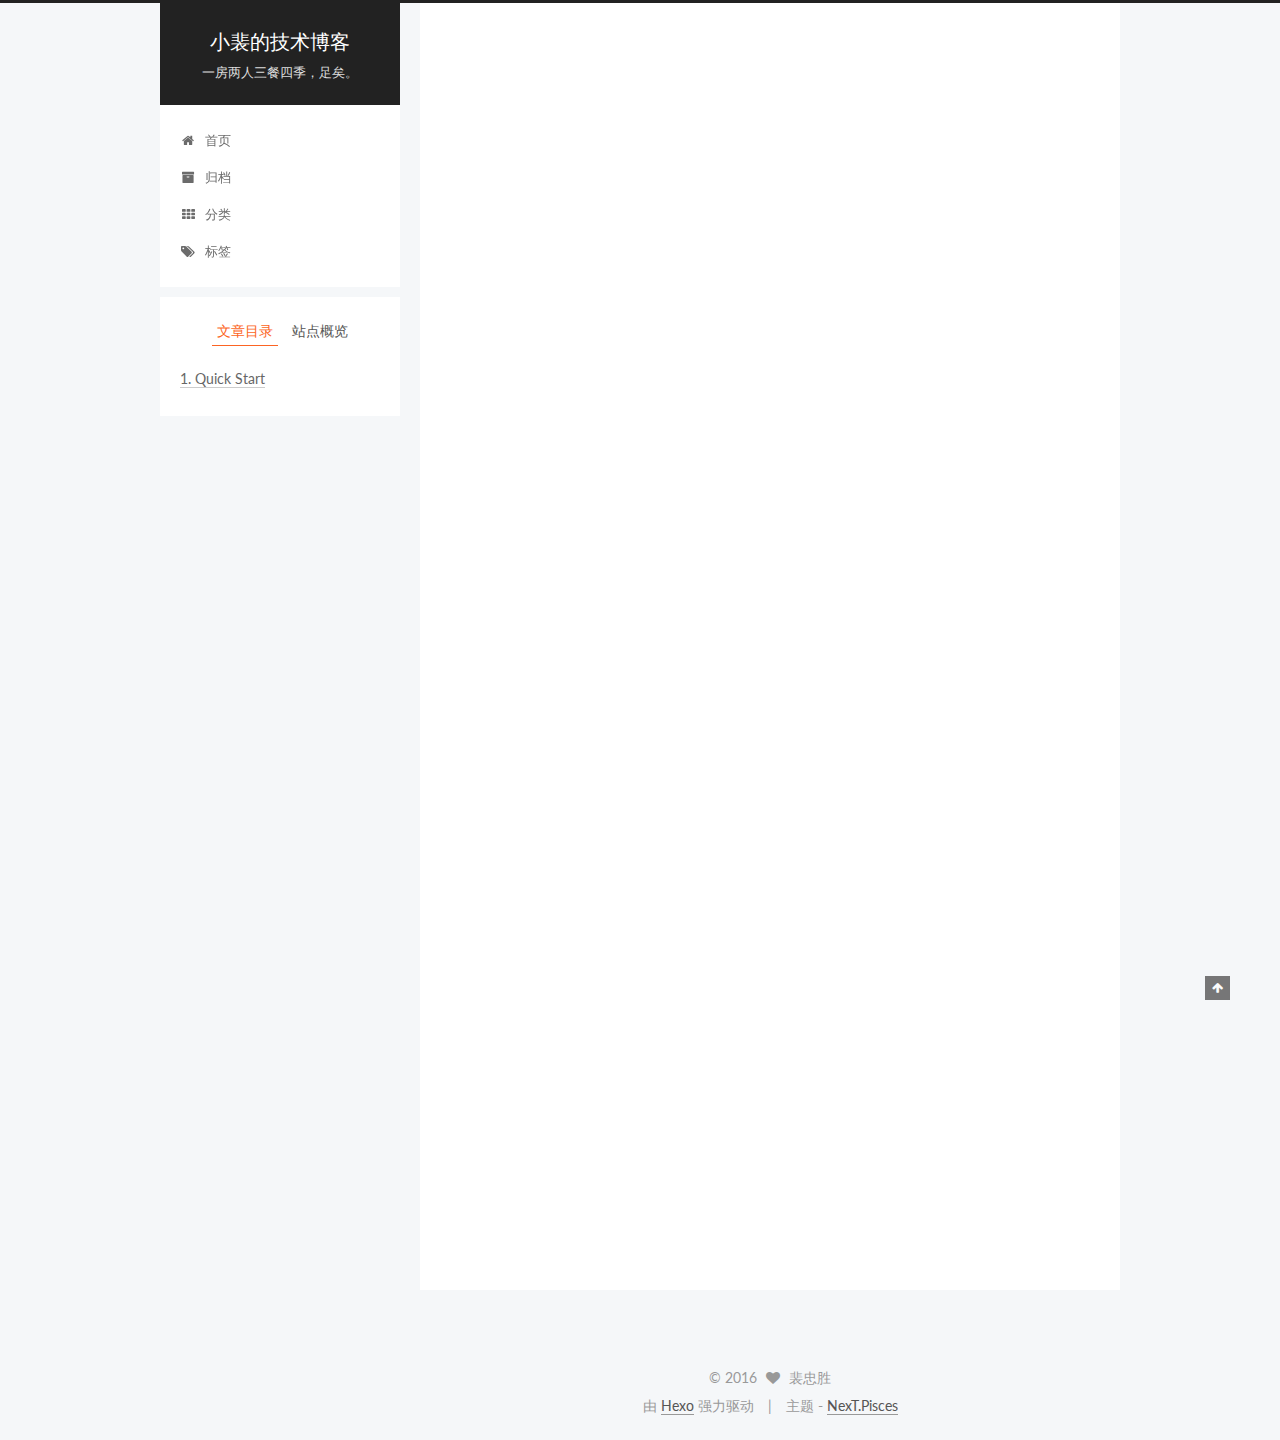
<file: 2016/10/08/hello-world/index.html>
<!doctype html>



  


<html class="theme-next pisces use-motion">
<head>
  <meta charset="UTF-8"/>
<meta http-equiv="X-UA-Compatible" content="IE=edge,chrome=1" />
<meta name="viewport" content="width=device-width, initial-scale=1, maximum-scale=1"/>



<meta http-equiv="Cache-Control" content="no-transform" />
<meta http-equiv="Cache-Control" content="no-siteapp" />












  
  
  <link href="/vendors/fancybox/source/jquery.fancybox.css?v=2.1.5" rel="stylesheet" type="text/css" />




  
  
  
  

  
    
    
  

  

  

  

  

  
    
    
    <link href="//fonts.googleapis.com/css?family=Lato:300,300italic,400,400italic,700,700italic&subset=latin,latin-ext" rel="stylesheet" type="text/css">
  






<link href="/vendors/font-awesome/css/font-awesome.min.css?v=4.4.0" rel="stylesheet" type="text/css" />

<link href="/css/main.css?v=5.0.1" rel="stylesheet" type="text/css" />


  <meta name="keywords" content="iOS, 裴忠胜" />








  <link rel="shortcut icon" type="image/x-icon" href="/favicon.ico?v=5.0.1" />






<meta name="description" content="Welcome to Hexo! This is your very first post. Check documentation for more info. If you get any problems when using Hexo, you can find the answer in troubleshooting or you can ask me on GitHub.
Quick">
<meta property="og:type" content="article">
<meta property="og:title" content="Hello World">
<meta property="og:url" content="http://yoursite.com/2016/10/08/hello-world/index.html">
<meta property="og:site_name" content="小裴的技术博客">
<meta property="og:description" content="Welcome to Hexo! This is your very first post. Check documentation for more info. If you get any problems when using Hexo, you can find the answer in troubleshooting or you can ask me on GitHub.
Quick">
<meta property="og:updated_time" content="2016-10-08T01:24:50.000Z">
<meta name="twitter:card" content="summary">
<meta name="twitter:title" content="Hello World">
<meta name="twitter:description" content="Welcome to Hexo! This is your very first post. Check documentation for more info. If you get any problems when using Hexo, you can find the answer in troubleshooting or you can ask me on GitHub.
Quick">



<script type="text/javascript" id="hexo.configuration">
  var NexT = window.NexT || {};
  var CONFIG = {
    scheme: 'Pisces',
    sidebar: {"position":"left","display":"post"},
    fancybox: true,
    motion: true,
    duoshuo: {
      userId: 0,
      author: '博主'
    }
  };
</script>




  <link rel="canonical" href="http://yoursite.com/2016/10/08/hello-world/"/>

  <title> Hello World | 小裴的技术博客 </title>
</head>

<body itemscope itemtype="http://schema.org/WebPage" lang="zh-Hans">

  










  
  
    
  

  <div class="container one-collumn sidebar-position-left page-post-detail ">
    <div class="headband"></div>

    <header id="header" class="header" itemscope itemtype="http://schema.org/WPHeader">
      <div class="header-inner"><div class="site-meta ">
  

  <div class="custom-logo-site-title">
    <a href="/"  class="brand" rel="start">
      <span class="logo-line-before"><i></i></span>
      <span class="site-title">小裴的技术博客</span>
      <span class="logo-line-after"><i></i></span>
    </a>
  </div>
  <p class="site-subtitle">一房两人三餐四季，足矣。</p>
</div>

<div class="site-nav-toggle">
  <button>
    <span class="btn-bar"></span>
    <span class="btn-bar"></span>
    <span class="btn-bar"></span>
  </button>
</div>

<nav class="site-nav">
  

  
    <ul id="menu" class="menu">
      
        
        <li class="menu-item menu-item-home">
          <a href="/" rel="section">
            
              <i class="menu-item-icon fa fa-fw fa-home"></i> <br />
            
            首页
          </a>
        </li>
      
        
        <li class="menu-item menu-item-archives">
          <a href="/archives" rel="section">
            
              <i class="menu-item-icon fa fa-fw fa-archive"></i> <br />
            
            归档
          </a>
        </li>
      
        
        <li class="menu-item menu-item-categories">
          <a href="/categories" rel="section">
            
              <i class="menu-item-icon fa fa-fw fa-th"></i> <br />
            
            分类
          </a>
        </li>
      
        
        <li class="menu-item menu-item-tags">
          <a href="/tags" rel="section">
            
              <i class="menu-item-icon fa fa-fw fa-tags"></i> <br />
            
            标签
          </a>
        </li>
      

      
    </ul>
  

  
</nav>

 </div>
    </header>

    <main id="main" class="main">
      <div class="main-inner">
        <div class="content-wrap">
          <div id="content" class="content">
            

  <div id="posts" class="posts-expand">
    

  
  

  
  
  

  <article class="post post-type-normal " itemscope itemtype="http://schema.org/Article">

    
      <header class="post-header">

        
        
          <h1 class="post-title" itemprop="name headline">
            
            
              
                Hello World
              
            
          </h1>
        

        <div class="post-meta">
          <span class="post-time">
            <span class="post-meta-item-icon">
              <i class="fa fa-calendar-o"></i>
            </span>
            <span class="post-meta-item-text">发表于</span>
            <time itemprop="dateCreated" datetime="2016-10-08T09:24:50+08:00" content="2016-10-08">
              2016-10-08
            </time>
          </span>

          

          
            
          

          

          
          

          
        </div>
      </header>
    


    <div class="post-body" itemprop="articleBody">

      
      

      
        <p>Welcome to <a href="https://hexo.io/" target="_blank" rel="external">Hexo</a>! This is your very first post. Check <a href="https://hexo.io/docs/" target="_blank" rel="external">documentation</a> for more info. If you get any problems when using Hexo, you can find the answer in <a href="https://hexo.io/docs/troubleshooting.html" target="_blank" rel="external">troubleshooting</a> or you can ask me on <a href="https://github.com/hexojs/hexo/issues" target="_blank" rel="external">GitHub</a>.</p>
<h2 id="Quick-Start"><a href="#Quick-Start" class="headerlink" title="Quick Start"></a>Quick Start</h2><h3 id="Create-a-new-post"><a href="#Create-a-new-post" class="headerlink" title="Create a new post"></a>Create a new post</h3><figure class="highlight bash"><table><tr><td class="gutter"><pre><div class="line">1</div></pre></td><td class="code"><pre><div class="line">$ hexo new <span class="string">"My New Post"</span></div></pre></td></tr></table></figure>
<p>More info: <a href="https://hexo.io/docs/writing.html" target="_blank" rel="external">Writing</a></p>
<h3 id="Run-server"><a href="#Run-server" class="headerlink" title="Run server"></a>Run server</h3><figure class="highlight bash"><table><tr><td class="gutter"><pre><div class="line">1</div></pre></td><td class="code"><pre><div class="line">$ hexo server</div></pre></td></tr></table></figure>
<p>More info: <a href="https://hexo.io/docs/server.html" target="_blank" rel="external">Server</a></p>
<h3 id="Generate-static-files"><a href="#Generate-static-files" class="headerlink" title="Generate static files"></a>Generate static files</h3><figure class="highlight bash"><table><tr><td class="gutter"><pre><div class="line">1</div></pre></td><td class="code"><pre><div class="line">$ hexo generate</div></pre></td></tr></table></figure>
<p>More info: <a href="https://hexo.io/docs/generating.html" target="_blank" rel="external">Generating</a></p>
<h3 id="Deploy-to-remote-sites"><a href="#Deploy-to-remote-sites" class="headerlink" title="Deploy to remote sites"></a>Deploy to remote sites</h3><figure class="highlight bash"><table><tr><td class="gutter"><pre><div class="line">1</div></pre></td><td class="code"><pre><div class="line">$ hexo deploy</div></pre></td></tr></table></figure>
<p>More info: <a href="https://hexo.io/docs/deployment.html" target="_blank" rel="external">Deployment</a></p>

      
    </div>

    <div>
      
        

      
    </div>

    <div>
      
        

      
    </div>

    <footer class="post-footer">
      

      
        <div class="post-nav">
          <div class="post-nav-next post-nav-item">
            
          </div>

          <div class="post-nav-prev post-nav-item">
            
              <a href="/2016/10/08/keepMoving/" rel="prev" title="你，凭什么停下前进脚步/">
                你，凭什么停下前进脚步/ <i class="fa fa-chevron-right"></i>
              </a>
            
          </div>
        </div>
      

      
      
    </footer>
  </article>



    <div class="post-spread">
      
    </div>
  </div>


          </div>
          


          
  <div class="comments" id="comments">
    
  </div>


        </div>
        
          
  
  <div class="sidebar-toggle">
    <div class="sidebar-toggle-line-wrap">
      <span class="sidebar-toggle-line sidebar-toggle-line-first"></span>
      <span class="sidebar-toggle-line sidebar-toggle-line-middle"></span>
      <span class="sidebar-toggle-line sidebar-toggle-line-last"></span>
    </div>
  </div>

  <aside id="sidebar" class="sidebar">
    <div class="sidebar-inner">

      

      
        <ul class="sidebar-nav motion-element">
          <li class="sidebar-nav-toc sidebar-nav-active" data-target="post-toc-wrap" >
            文章目录
          </li>
          <li class="sidebar-nav-overview" data-target="site-overview">
            站点概览
          </li>
        </ul>
      

      <section class="site-overview sidebar-panel ">
        <div class="site-author motion-element" itemprop="author" itemscope itemtype="http://schema.org/Person">
          <img class="site-author-image" itemprop="image"
               src="/header/header.jpg"
               alt="裴忠胜" />
          <p class="site-author-name" itemprop="name">裴忠胜</p>
          <p class="site-description motion-element" itemprop="description">我们只需要闻着梦想的味道，向前走。</p>
        </div>
        <nav class="site-state motion-element">
          <div class="site-state-item site-state-posts">
            <a href="/archives">
              <span class="site-state-item-count">2</span>
              <span class="site-state-item-name">日志</span>
            </a>
          </div>

          
            <div class="site-state-item site-state-categories">
              <a href="/categories">
                <span class="site-state-item-count">1</span>
                <span class="site-state-item-name">分类</span>
              </a>
            </div>
          

          
            <div class="site-state-item site-state-tags">
              <a href="/tags">
                <span class="site-state-item-count">1</span>
                <span class="site-state-item-name">标签</span>
              </a>
            </div>
          

        </nav>

        

        <div class="links-of-author motion-element">
          
        </div>

        
        

        
        

      </section>

      
        <section class="post-toc-wrap motion-element sidebar-panel sidebar-panel-active">
          <div class="post-toc">
            
              
            
            
              <div class="post-toc-content"><ol class="nav"><li class="nav-item nav-level-2"><a class="nav-link" href="#Quick-Start"><span class="nav-number">1.</span> <span class="nav-text">Quick Start</span></a><ol class="nav-child"><li class="nav-item nav-level-3"><a class="nav-link" href="#Create-a-new-post"><span class="nav-number">1.1.</span> <span class="nav-text">Create a new post</span></a></li><li class="nav-item nav-level-3"><a class="nav-link" href="#Run-server"><span class="nav-number">1.2.</span> <span class="nav-text">Run server</span></a></li><li class="nav-item nav-level-3"><a class="nav-link" href="#Generate-static-files"><span class="nav-number">1.3.</span> <span class="nav-text">Generate static files</span></a></li><li class="nav-item nav-level-3"><a class="nav-link" href="#Deploy-to-remote-sites"><span class="nav-number">1.4.</span> <span class="nav-text">Deploy to remote sites</span></a></li></ol></li></ol></div>
            
          </div>
        </section>
      

    </div>
  </aside>


        
      </div>
    </main>

    <footer id="footer" class="footer">
      <div class="footer-inner">
        <div class="copyright" >
  
  &copy; 
  <span itemprop="copyrightYear">2016</span>
  <span class="with-love">
    <i class="fa fa-heart"></i>
  </span>
  <span class="author" itemprop="copyrightHolder">裴忠胜</span>
</div>

<div class="powered-by">
  由 <a class="theme-link" href="https://hexo.io">Hexo</a> 强力驱动
</div>

<div class="theme-info">
  主题 -
  <a class="theme-link" href="https://github.com/iissnan/hexo-theme-next">
    NexT.Pisces
  </a>
</div>

        

        
      </div>
    </footer>

    <div class="back-to-top">
      <i class="fa fa-arrow-up"></i>
    </div>
  </div>

  

<script type="text/javascript">
  if (Object.prototype.toString.call(window.Promise) !== '[object Function]') {
    window.Promise = null;
  }
</script>









  



  
  <script type="text/javascript" src="/vendors/jquery/index.js?v=2.1.3"></script>

  
  <script type="text/javascript" src="/vendors/fastclick/lib/fastclick.min.js?v=1.0.6"></script>

  
  <script type="text/javascript" src="/vendors/jquery_lazyload/jquery.lazyload.js?v=1.9.7"></script>

  
  <script type="text/javascript" src="/vendors/velocity/velocity.min.js?v=1.2.1"></script>

  
  <script type="text/javascript" src="/vendors/velocity/velocity.ui.min.js?v=1.2.1"></script>

  
  <script type="text/javascript" src="/vendors/fancybox/source/jquery.fancybox.pack.js?v=2.1.5"></script>


  


  <script type="text/javascript" src="/js/src/utils.js?v=5.0.1"></script>

  <script type="text/javascript" src="/js/src/motion.js?v=5.0.1"></script>



  
  


  <script type="text/javascript" src="/js/src/affix.js?v=5.0.1"></script>

  <script type="text/javascript" src="/js/src/schemes/pisces.js?v=5.0.1"></script>



  
  <script type="text/javascript" src="/js/src/scrollspy.js?v=5.0.1"></script>
<script type="text/javascript" src="/js/src/post-details.js?v=5.0.1"></script>



  


  <script type="text/javascript" src="/js/src/bootstrap.js?v=5.0.1"></script>



  



  




  
  

  

  

  

</body>
</html>
</file>
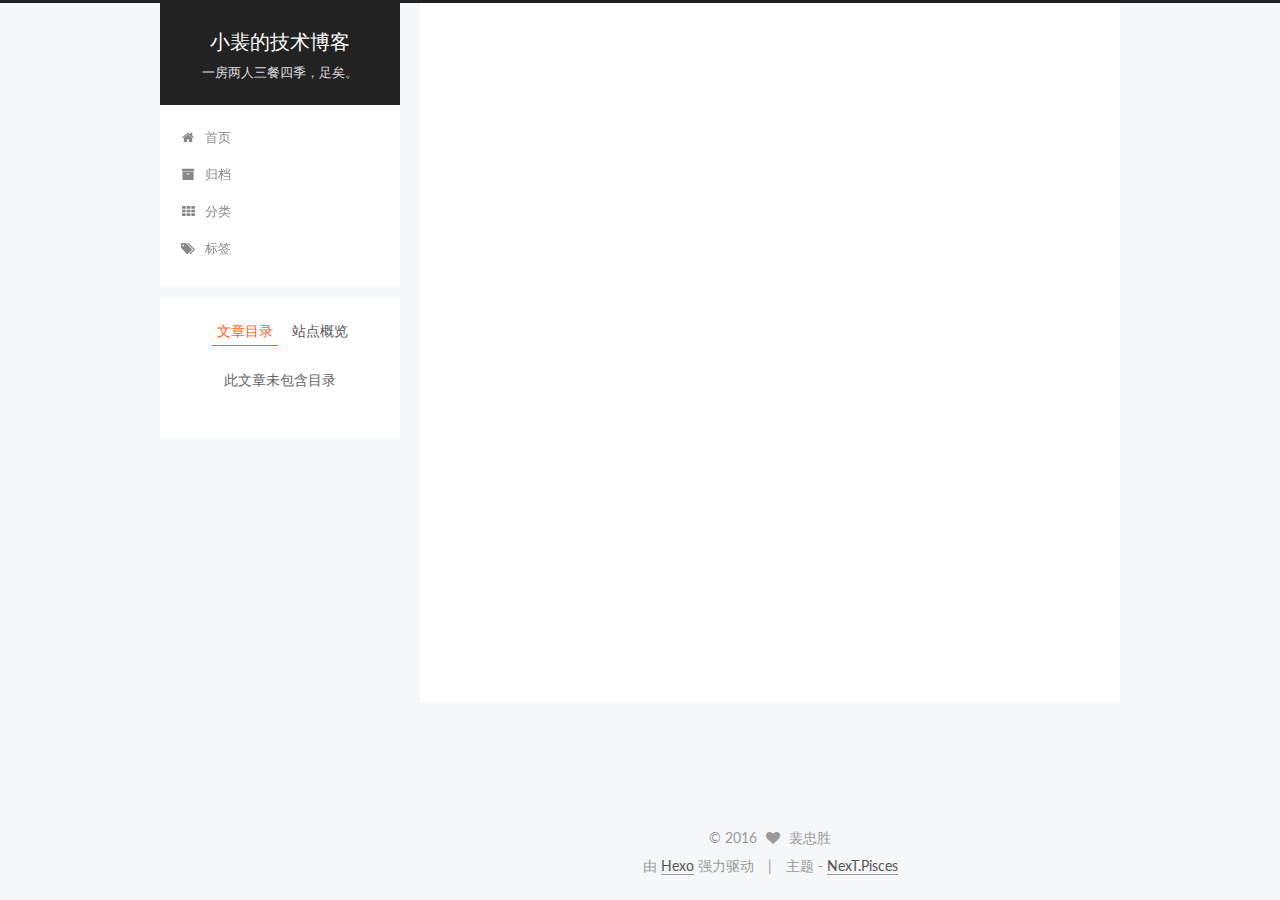
<file: 2016/10/08/keepMoving/index.html>
<!doctype html>



  


<html class="theme-next pisces use-motion">
<head>
  <meta charset="UTF-8"/>
<meta http-equiv="X-UA-Compatible" content="IE=edge,chrome=1" />
<meta name="viewport" content="width=device-width, initial-scale=1, maximum-scale=1"/>



<meta http-equiv="Cache-Control" content="no-transform" />
<meta http-equiv="Cache-Control" content="no-siteapp" />












  
  
  <link href="/vendors/fancybox/source/jquery.fancybox.css?v=2.1.5" rel="stylesheet" type="text/css" />




  
  
  
  

  
    
    
  

  

  

  

  

  
    
    
    <link href="//fonts.googleapis.com/css?family=Lato:300,300italic,400,400italic,700,700italic&subset=latin,latin-ext" rel="stylesheet" type="text/css">
  






<link href="/vendors/font-awesome/css/font-awesome.min.css?v=4.4.0" rel="stylesheet" type="text/css" />

<link href="/css/main.css?v=5.0.1" rel="stylesheet" type="text/css" />


  <meta name="keywords" content="心情," />








  <link rel="shortcut icon" type="image/x-icon" href="/favicon.ico?v=5.0.1" />






<meta name="description" content="心情。">
<meta property="og:type" content="article">
<meta property="og:title" content="你，凭什么停下前进脚步/">
<meta property="og:url" content="http://yoursite.com/2016/10/08/keepMoving/index.html">
<meta property="og:site_name" content="小裴的技术博客">
<meta property="og:description" content="心情。">
<meta property="og:updated_time" content="2016-10-08T05:57:55.000Z">
<meta name="twitter:card" content="summary">
<meta name="twitter:title" content="你，凭什么停下前进脚步/">
<meta name="twitter:description" content="心情。">



<script type="text/javascript" id="hexo.configuration">
  var NexT = window.NexT || {};
  var CONFIG = {
    scheme: 'Pisces',
    sidebar: {"position":"left","display":"post"},
    fancybox: true,
    motion: true,
    duoshuo: {
      userId: 0,
      author: '博主'
    }
  };
</script>




  <link rel="canonical" href="http://yoursite.com/2016/10/08/keepMoving/"/>

  <title> 你，凭什么停下前进脚步/ | 小裴的技术博客 </title>
</head>

<body itemscope itemtype="http://schema.org/WebPage" lang="zh-Hans">

  










  
  
    
  

  <div class="container one-collumn sidebar-position-left page-post-detail ">
    <div class="headband"></div>

    <header id="header" class="header" itemscope itemtype="http://schema.org/WPHeader">
      <div class="header-inner"><div class="site-meta ">
  

  <div class="custom-logo-site-title">
    <a href="/"  class="brand" rel="start">
      <span class="logo-line-before"><i></i></span>
      <span class="site-title">小裴的技术博客</span>
      <span class="logo-line-after"><i></i></span>
    </a>
  </div>
  <p class="site-subtitle">一房两人三餐四季，足矣。</p>
</div>

<div class="site-nav-toggle">
  <button>
    <span class="btn-bar"></span>
    <span class="btn-bar"></span>
    <span class="btn-bar"></span>
  </button>
</div>

<nav class="site-nav">
  

  
    <ul id="menu" class="menu">
      
        
        <li class="menu-item menu-item-home">
          <a href="/" rel="section">
            
              <i class="menu-item-icon fa fa-fw fa-home"></i> <br />
            
            首页
          </a>
        </li>
      
        
        <li class="menu-item menu-item-archives">
          <a href="/archives" rel="section">
            
              <i class="menu-item-icon fa fa-fw fa-archive"></i> <br />
            
            归档
          </a>
        </li>
      
        
        <li class="menu-item menu-item-categories">
          <a href="/categories" rel="section">
            
              <i class="menu-item-icon fa fa-fw fa-th"></i> <br />
            
            分类
          </a>
        </li>
      
        
        <li class="menu-item menu-item-tags">
          <a href="/tags" rel="section">
            
              <i class="menu-item-icon fa fa-fw fa-tags"></i> <br />
            
            标签
          </a>
        </li>
      

      
    </ul>
  

  
</nav>

 </div>
    </header>

    <main id="main" class="main">
      <div class="main-inner">
        <div class="content-wrap">
          <div id="content" class="content">
            

  <div id="posts" class="posts-expand">
    

  
  

  
  
  

  <article class="post post-type-normal " itemscope itemtype="http://schema.org/Article">

    
      <header class="post-header">

        
        
          <h1 class="post-title" itemprop="name headline">
            
            
              
                你，凭什么停下前进脚步/
              
            
          </h1>
        

        <div class="post-meta">
          <span class="post-time">
            <span class="post-meta-item-icon">
              <i class="fa fa-calendar-o"></i>
            </span>
            <span class="post-meta-item-text">发表于</span>
            <time itemprop="dateCreated" datetime="2016-10-08T11:44:38+08:00" content="2016-10-08">
              2016-10-08
            </time>
          </span>

          
            <span class="post-category" >
              &nbsp; | &nbsp;
              <span class="post-meta-item-icon">
                <i class="fa fa-folder-o"></i>
              </span>
              <span class="post-meta-item-text">分类于</span>
              
                <span itemprop="about" itemscope itemtype="https://schema.org/Thing">
                  <a href="/categories/随笔/" itemprop="url" rel="index">
                    <span itemprop="name">随笔</span>
                  </a>
                </span>

                
                

              
            </span>
          

          
            
          

          

          
          

          
        </div>
      </header>
    


    <div class="post-body" itemprop="articleBody">

      
      

      
        <iframe frameborder="no" border="0" marginwidth="0" marginheight="0" width="330" height="86" src="http://music.163.com/outchain/player?type=2&id=32450986&auto=1&height=66"></iframe>



<pre><code>心情。
</code></pre>
      
    </div>

    <div>
      
        

      
    </div>

    <div>
      
        

      
    </div>

    <footer class="post-footer">
      
        <div class="post-tags">
          
            <a href="/tags/心情/" rel="tag">#心情</a>
          
        </div>
      

      
        <div class="post-nav">
          <div class="post-nav-next post-nav-item">
            
              <a href="/2016/10/08/hello-world/" rel="next" title="Hello World">
                <i class="fa fa-chevron-left"></i> Hello World
              </a>
            
          </div>

          <div class="post-nav-prev post-nav-item">
            
          </div>
        </div>
      

      
      
    </footer>
  </article>



    <div class="post-spread">
      
    </div>
  </div>


          </div>
          


          
  <div class="comments" id="comments">
    
  </div>


        </div>
        
          
  
  <div class="sidebar-toggle">
    <div class="sidebar-toggle-line-wrap">
      <span class="sidebar-toggle-line sidebar-toggle-line-first"></span>
      <span class="sidebar-toggle-line sidebar-toggle-line-middle"></span>
      <span class="sidebar-toggle-line sidebar-toggle-line-last"></span>
    </div>
  </div>

  <aside id="sidebar" class="sidebar">
    <div class="sidebar-inner">

      

      
        <ul class="sidebar-nav motion-element">
          <li class="sidebar-nav-toc sidebar-nav-active" data-target="post-toc-wrap" >
            文章目录
          </li>
          <li class="sidebar-nav-overview" data-target="site-overview">
            站点概览
          </li>
        </ul>
      

      <section class="site-overview sidebar-panel ">
        <div class="site-author motion-element" itemprop="author" itemscope itemtype="http://schema.org/Person">
          <img class="site-author-image" itemprop="image"
               src="/header/header.jpg"
               alt="裴忠胜" />
          <p class="site-author-name" itemprop="name">裴忠胜</p>
          <p class="site-description motion-element" itemprop="description">我们只需要闻着梦想的味道，向前走。</p>
        </div>
        <nav class="site-state motion-element">
          <div class="site-state-item site-state-posts">
            <a href="/archives">
              <span class="site-state-item-count">2</span>
              <span class="site-state-item-name">日志</span>
            </a>
          </div>

          
            <div class="site-state-item site-state-categories">
              <a href="/categories">
                <span class="site-state-item-count">1</span>
                <span class="site-state-item-name">分类</span>
              </a>
            </div>
          

          
            <div class="site-state-item site-state-tags">
              <a href="/tags">
                <span class="site-state-item-count">1</span>
                <span class="site-state-item-name">标签</span>
              </a>
            </div>
          

        </nav>

        

        <div class="links-of-author motion-element">
          
        </div>

        
        

        
        

      </section>

      
        <section class="post-toc-wrap motion-element sidebar-panel sidebar-panel-active">
          <div class="post-toc">
            
              
            
            
              <p class="post-toc-empty">此文章未包含目录</p>
            
          </div>
        </section>
      

    </div>
  </aside>


        
      </div>
    </main>

    <footer id="footer" class="footer">
      <div class="footer-inner">
        <div class="copyright" >
  
  &copy; 
  <span itemprop="copyrightYear">2016</span>
  <span class="with-love">
    <i class="fa fa-heart"></i>
  </span>
  <span class="author" itemprop="copyrightHolder">裴忠胜</span>
</div>

<div class="powered-by">
  由 <a class="theme-link" href="https://hexo.io">Hexo</a> 强力驱动
</div>

<div class="theme-info">
  主题 -
  <a class="theme-link" href="https://github.com/iissnan/hexo-theme-next">
    NexT.Pisces
  </a>
</div>

        

        
      </div>
    </footer>

    <div class="back-to-top">
      <i class="fa fa-arrow-up"></i>
    </div>
  </div>

  

<script type="text/javascript">
  if (Object.prototype.toString.call(window.Promise) !== '[object Function]') {
    window.Promise = null;
  }
</script>









  



  
  <script type="text/javascript" src="/vendors/jquery/index.js?v=2.1.3"></script>

  
  <script type="text/javascript" src="/vendors/fastclick/lib/fastclick.min.js?v=1.0.6"></script>

  
  <script type="text/javascript" src="/vendors/jquery_lazyload/jquery.lazyload.js?v=1.9.7"></script>

  
  <script type="text/javascript" src="/vendors/velocity/velocity.min.js?v=1.2.1"></script>

  
  <script type="text/javascript" src="/vendors/velocity/velocity.ui.min.js?v=1.2.1"></script>

  
  <script type="text/javascript" src="/vendors/fancybox/source/jquery.fancybox.pack.js?v=2.1.5"></script>


  


  <script type="text/javascript" src="/js/src/utils.js?v=5.0.1"></script>

  <script type="text/javascript" src="/js/src/motion.js?v=5.0.1"></script>



  
  


  <script type="text/javascript" src="/js/src/affix.js?v=5.0.1"></script>

  <script type="text/javascript" src="/js/src/schemes/pisces.js?v=5.0.1"></script>



  
  <script type="text/javascript" src="/js/src/scrollspy.js?v=5.0.1"></script>
<script type="text/javascript" src="/js/src/post-details.js?v=5.0.1"></script>



  


  <script type="text/javascript" src="/js/src/bootstrap.js?v=5.0.1"></script>



  



  




  
  

  

  

  

</body>
</html>
</file>
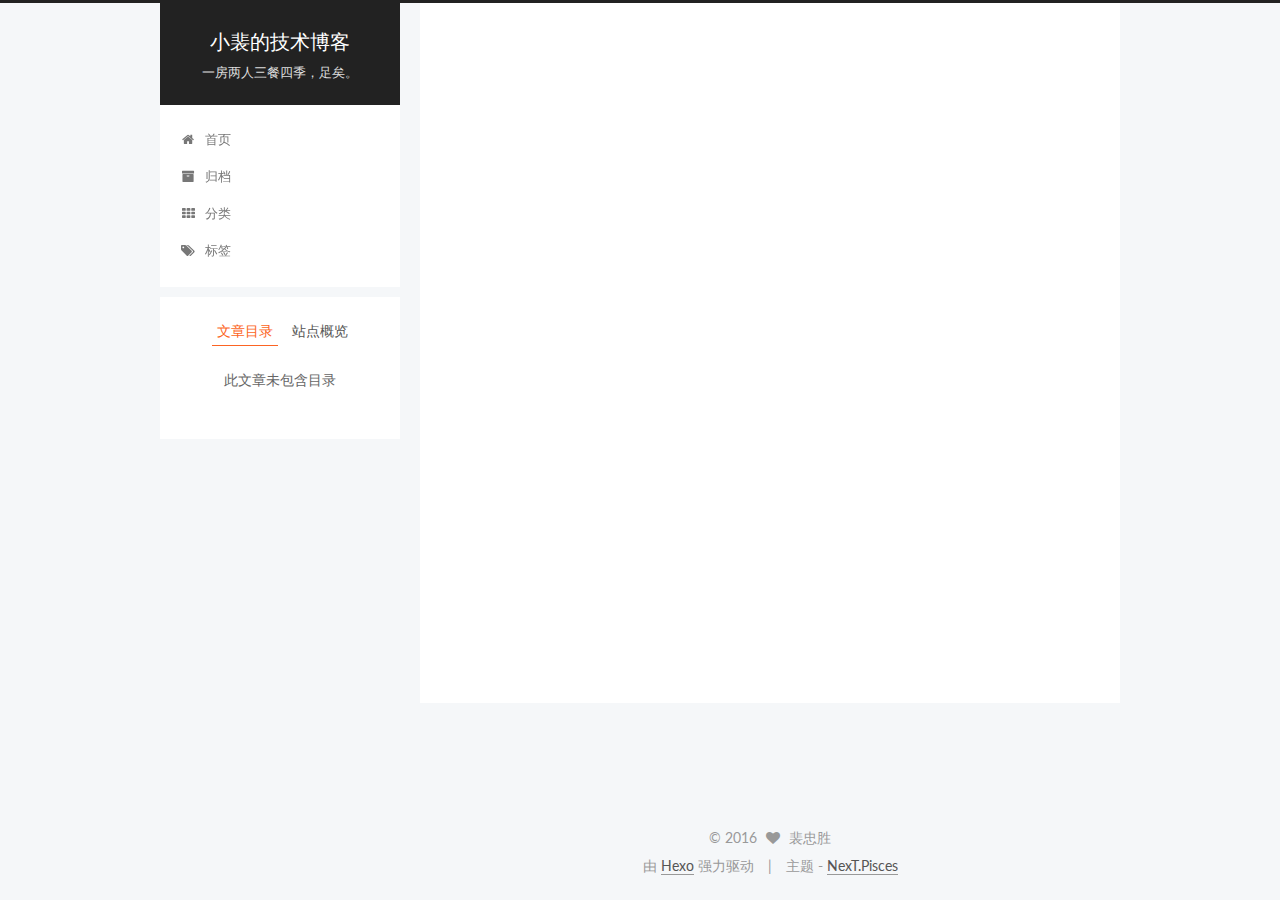
<file: 2016/10/08/会在source-posts创建一个文件名-md文件/index.html>
<!doctype html>



  


<html class="theme-next pisces use-motion">
<head>
  <meta charset="UTF-8"/>
<meta http-equiv="X-UA-Compatible" content="IE=edge,chrome=1" />
<meta name="viewport" content="width=device-width, initial-scale=1, maximum-scale=1"/>



<meta http-equiv="Cache-Control" content="no-transform" />
<meta http-equiv="Cache-Control" content="no-siteapp" />












  
  
  <link href="/vendors/fancybox/source/jquery.fancybox.css?v=2.1.5" rel="stylesheet" type="text/css" />




  
  
  
  

  
    
    
  

  

  

  

  

  
    
    
    <link href="//fonts.googleapis.com/css?family=Lato:300,300italic,400,400italic,700,700italic&subset=latin,latin-ext" rel="stylesheet" type="text/css">
  






<link href="/vendors/font-awesome/css/font-awesome.min.css?v=4.4.0" rel="stylesheet" type="text/css" />

<link href="/css/main.css?v=5.0.1" rel="stylesheet" type="text/css" />


  <meta name="keywords" content="心情," />








  <link rel="shortcut icon" type="image/x-icon" href="/favicon.ico?v=5.0.1" />






<meta name="description" content="随后更新。">
<meta property="og:type" content="article">
<meta property="og:title" content="你，凭什么停下前进脚步/">
<meta property="og:url" content="http://yoursite.com/2016/10/08/会在source-posts创建一个文件名-md文件/index.html">
<meta property="og:site_name" content="小裴的技术博客">
<meta property="og:description" content="随后更新。">
<meta property="og:updated_time" content="2016-10-08T04:59:09.000Z">
<meta name="twitter:card" content="summary">
<meta name="twitter:title" content="你，凭什么停下前进脚步/">
<meta name="twitter:description" content="随后更新。">



<script type="text/javascript" id="hexo.configuration">
  var NexT = window.NexT || {};
  var CONFIG = {
    scheme: 'Pisces',
    sidebar: {"position":"left","display":"post"},
    fancybox: true,
    motion: true,
    duoshuo: {
      userId: 0,
      author: '博主'
    }
  };
</script>




  <link rel="canonical" href="http://yoursite.com/2016/10/08/会在source-posts创建一个文件名-md文件/"/>

  <title> 你，凭什么停下前进脚步/ | 小裴的技术博客 </title>
</head>

<body itemscope itemtype="http://schema.org/WebPage" lang="zh-Hans">

  










  
  
    
  

  <div class="container one-collumn sidebar-position-left page-post-detail ">
    <div class="headband"></div>

    <header id="header" class="header" itemscope itemtype="http://schema.org/WPHeader">
      <div class="header-inner"><div class="site-meta ">
  

  <div class="custom-logo-site-title">
    <a href="/"  class="brand" rel="start">
      <span class="logo-line-before"><i></i></span>
      <span class="site-title">小裴的技术博客</span>
      <span class="logo-line-after"><i></i></span>
    </a>
  </div>
  <p class="site-subtitle">一房两人三餐四季，足矣。</p>
</div>

<div class="site-nav-toggle">
  <button>
    <span class="btn-bar"></span>
    <span class="btn-bar"></span>
    <span class="btn-bar"></span>
  </button>
</div>

<nav class="site-nav">
  

  
    <ul id="menu" class="menu">
      
        
        <li class="menu-item menu-item-home">
          <a href="/" rel="section">
            
              <i class="menu-item-icon fa fa-fw fa-home"></i> <br />
            
            首页
          </a>
        </li>
      
        
        <li class="menu-item menu-item-archives">
          <a href="/archives" rel="section">
            
              <i class="menu-item-icon fa fa-fw fa-archive"></i> <br />
            
            归档
          </a>
        </li>
      
        
        <li class="menu-item menu-item-categories">
          <a href="/categories" rel="section">
            
              <i class="menu-item-icon fa fa-fw fa-th"></i> <br />
            
            分类
          </a>
        </li>
      
        
        <li class="menu-item menu-item-tags">
          <a href="/tags" rel="section">
            
              <i class="menu-item-icon fa fa-fw fa-tags"></i> <br />
            
            标签
          </a>
        </li>
      

      
    </ul>
  

  
</nav>

 </div>
    </header>

    <main id="main" class="main">
      <div class="main-inner">
        <div class="content-wrap">
          <div id="content" class="content">
            

  <div id="posts" class="posts-expand">
    

  
  

  
  
  

  <article class="post post-type-normal " itemscope itemtype="http://schema.org/Article">

    
      <header class="post-header">

        
        
          <h1 class="post-title" itemprop="name headline">
            
            
              
                你，凭什么停下前进脚步/
              
            
          </h1>
        

        <div class="post-meta">
          <span class="post-time">
            <span class="post-meta-item-icon">
              <i class="fa fa-calendar-o"></i>
            </span>
            <span class="post-meta-item-text">发表于</span>
            <time itemprop="dateCreated" datetime="2016-10-08T11:44:38+08:00" content="2016-10-08">
              2016-10-08
            </time>
          </span>

          
            <span class="post-category" >
              &nbsp; | &nbsp;
              <span class="post-meta-item-icon">
                <i class="fa fa-folder-o"></i>
              </span>
              <span class="post-meta-item-text">分类于</span>
              
                <span itemprop="about" itemscope itemtype="https://schema.org/Thing">
                  <a href="/categories/随笔/" itemprop="url" rel="index">
                    <span itemprop="name">随笔</span>
                  </a>
                </span>

                
                

              
            </span>
          

          
            
          

          

          
          

          
        </div>
      </header>
    


    <div class="post-body" itemprop="articleBody">

      
      

      
        <pre><code>随后更新。
</code></pre><iframe frameborder="no" border="0" marginwidth="0" marginheight="0" width="298" height="52" src="http://music.163.com/outchain/player?type=2&id=32450986&auto=1&height=66"></iframe>


      
    </div>

    <div>
      
        

      
    </div>

    <div>
      
        

      
    </div>

    <footer class="post-footer">
      
        <div class="post-tags">
          
            <a href="/tags/心情/" rel="tag">#心情</a>
          
        </div>
      

      
        <div class="post-nav">
          <div class="post-nav-next post-nav-item">
            
              <a href="/2016/10/08/hello-world/" rel="next" title="Hello World">
                <i class="fa fa-chevron-left"></i> Hello World
              </a>
            
          </div>

          <div class="post-nav-prev post-nav-item">
            
          </div>
        </div>
      

      
      
    </footer>
  </article>



    <div class="post-spread">
      
    </div>
  </div>


          </div>
          


          
  <div class="comments" id="comments">
    
  </div>


        </div>
        
          
  
  <div class="sidebar-toggle">
    <div class="sidebar-toggle-line-wrap">
      <span class="sidebar-toggle-line sidebar-toggle-line-first"></span>
      <span class="sidebar-toggle-line sidebar-toggle-line-middle"></span>
      <span class="sidebar-toggle-line sidebar-toggle-line-last"></span>
    </div>
  </div>

  <aside id="sidebar" class="sidebar">
    <div class="sidebar-inner">

      

      
        <ul class="sidebar-nav motion-element">
          <li class="sidebar-nav-toc sidebar-nav-active" data-target="post-toc-wrap" >
            文章目录
          </li>
          <li class="sidebar-nav-overview" data-target="site-overview">
            站点概览
          </li>
        </ul>
      

      <section class="site-overview sidebar-panel ">
        <div class="site-author motion-element" itemprop="author" itemscope itemtype="http://schema.org/Person">
          <img class="site-author-image" itemprop="image"
               src="/header/header.jpg"
               alt="裴忠胜" />
          <p class="site-author-name" itemprop="name">裴忠胜</p>
          <p class="site-description motion-element" itemprop="description">我们只需要闻着梦想的味道，向前走。</p>
        </div>
        <nav class="site-state motion-element">
          <div class="site-state-item site-state-posts">
            <a href="/archives">
              <span class="site-state-item-count">2</span>
              <span class="site-state-item-name">日志</span>
            </a>
          </div>

          
            <div class="site-state-item site-state-categories">
              <a href="/categories">
                <span class="site-state-item-count">1</span>
                <span class="site-state-item-name">分类</span>
              </a>
            </div>
          

          
            <div class="site-state-item site-state-tags">
              <a href="/tags">
                <span class="site-state-item-count">1</span>
                <span class="site-state-item-name">标签</span>
              </a>
            </div>
          

        </nav>

        

        <div class="links-of-author motion-element">
          
        </div>

        
        

        
        

      </section>

      
        <section class="post-toc-wrap motion-element sidebar-panel sidebar-panel-active">
          <div class="post-toc">
            
              
            
            
              <p class="post-toc-empty">此文章未包含目录</p>
            
          </div>
        </section>
      

    </div>
  </aside>


        
      </div>
    </main>

    <footer id="footer" class="footer">
      <div class="footer-inner">
        <div class="copyright" >
  
  &copy; 
  <span itemprop="copyrightYear">2016</span>
  <span class="with-love">
    <i class="fa fa-heart"></i>
  </span>
  <span class="author" itemprop="copyrightHolder">裴忠胜</span>
</div>

<div class="powered-by">
  由 <a class="theme-link" href="https://hexo.io">Hexo</a> 强力驱动
</div>

<div class="theme-info">
  主题 -
  <a class="theme-link" href="https://github.com/iissnan/hexo-theme-next">
    NexT.Pisces
  </a>
</div>

        

        
      </div>
    </footer>

    <div class="back-to-top">
      <i class="fa fa-arrow-up"></i>
    </div>
  </div>

  

<script type="text/javascript">
  if (Object.prototype.toString.call(window.Promise) !== '[object Function]') {
    window.Promise = null;
  }
</script>









  



  
  <script type="text/javascript" src="/vendors/jquery/index.js?v=2.1.3"></script>

  
  <script type="text/javascript" src="/vendors/fastclick/lib/fastclick.min.js?v=1.0.6"></script>

  
  <script type="text/javascript" src="/vendors/jquery_lazyload/jquery.lazyload.js?v=1.9.7"></script>

  
  <script type="text/javascript" src="/vendors/velocity/velocity.min.js?v=1.2.1"></script>

  
  <script type="text/javascript" src="/vendors/velocity/velocity.ui.min.js?v=1.2.1"></script>

  
  <script type="text/javascript" src="/vendors/fancybox/source/jquery.fancybox.pack.js?v=2.1.5"></script>


  


  <script type="text/javascript" src="/js/src/utils.js?v=5.0.1"></script>

  <script type="text/javascript" src="/js/src/motion.js?v=5.0.1"></script>



  
  


  <script type="text/javascript" src="/js/src/affix.js?v=5.0.1"></script>

  <script type="text/javascript" src="/js/src/schemes/pisces.js?v=5.0.1"></script>



  
  <script type="text/javascript" src="/js/src/scrollspy.js?v=5.0.1"></script>
<script type="text/javascript" src="/js/src/post-details.js?v=5.0.1"></script>



  


  <script type="text/javascript" src="/js/src/bootstrap.js?v=5.0.1"></script>



  



  




  
  

  

  

  

</body>
</html>
</file>
<file: css/main.css>
/* normalize.css v3.0.2 | MIT License | git.io/normalize */
html {
  font-family: sans-serif; /* 1 */
  -ms-text-size-adjust: 100%; /* 2 */
  -webkit-text-size-adjust: 100%; /* 2 */
}
body {
  margin: 0;
}
article,
aside,
details,
figcaption,
figure,
footer,
header,
hgroup,
main,
menu,
nav,
section,
summary {
  display: block;
}
audio,
canvas,
progress,
video {
  display: inline-block; /* 1 */
  vertical-align: baseline; /* 2 */
}
audio:not([controls]) {
  display: none;
  height: 0;
}
[hidden],
template {
  display: none;
}
a {
  background-color: transparent;
}
a:active,
a:hover {
  outline: 0;
}
abbr[title] {
  border-bottom: 1px dotted;
}
b,
strong {
  font-weight: bold;
}
dfn {
  font-style: italic;
}
h1 {
  font-size: 2em;
  margin: 0.67em 0;
}
mark {
  background: #ff0;
  color: #000;
}
small {
  font-size: 80%;
}
sub,
sup {
  font-size: 75%;
  line-height: 0;
  position: relative;
  vertical-align: baseline;
}
sup {
  top: -0.5em;
}
sub {
  bottom: -0.25em;
}
img {
  border: 0;
}
svg:not(:root) {
  overflow: hidden;
}
figure {
  margin: 1em 40px;
}
hr {
  -moz-box-sizing: content-box;
  box-sizing: content-box;
  height: 0;
}
pre {
  overflow: auto;
}
code,
kbd,
pre,
samp {
  font-family: monospace, monospace;
  font-size: 1em;
}
button,
input,
optgroup,
select,
textarea {
  color: inherit; /* 1 */
  font: inherit; /* 2 */
  margin: 0; /* 3 */
}
button {
  overflow: visible;
}
button,
select {
  text-transform: none;
}
button,
html input[type="button"],
input[type="reset"],
input[type="submit"] {
  -webkit-appearance: button; /* 2 */
  cursor: pointer; /* 3 */
}
button[disabled],
html input[disabled] {
  cursor: default;
}
button::-moz-focus-inner,
input::-moz-focus-inner {
  border: 0;
  padding: 0;
}
input {
  line-height: normal;
}
input[type="checkbox"],
input[type="radio"] {
  box-sizing: border-box; /* 1 */
  padding: 0; /* 2 */
}
input[type="number"]::-webkit-inner-spin-button,
input[type="number"]::-webkit-outer-spin-button {
  height: auto;
}
input[type="search"] {
  -webkit-appearance: textfield; /* 1 */
  -moz-box-sizing: content-box;
  -webkit-box-sizing: content-box; /* 2 */
  box-sizing: content-box;
}
input[type="search"]::-webkit-search-cancel-button,
input[type="search"]::-webkit-search-decoration {
  -webkit-appearance: none;
}
fieldset {
  border: 1px solid #c0c0c0;
  margin: 0 2px;
  padding: 0.35em 0.625em 0.75em;
}
legend {
  border: 0; /* 1 */
  padding: 0; /* 2 */
}
textarea {
  overflow: auto;
}
optgroup {
  font-weight: bold;
}
table {
  border-collapse: collapse;
  border-spacing: 0;
}
td,
th {
  padding: 0;
}
::selection {
  background: #262a30;
  color: #fff;
}
body {
  position: relative;
  font-family: 'Lato', "PingFang SC", "Microsoft YaHei", sans-serif;
  font-size: 14px;
  line-height: 2;
  color: #555;
  background: #fff;
}
@media (max-width: 767px) {
  body {
    padding-right: 0 !important;
  }
}
@media (min-width: 768px) and (max-width: 991px) {
  body {
    padding-right: 0 !important;
  }
}
@media (min-width: 1600px) {
  body {
    font-size: 16px;
  }
}
h1,
h2,
h3,
h4,
h5,
h6 {
  margin: 0;
  padding: 0;
  font-weight: bold;
  line-height: 1.5;
  font-family: 'Lato', "PingFang SC", "Microsoft YaHei", sans-serif;
}
h2,
h3,
h4,
h5,
h6 {
  margin: 20px 0 15px;
}
h1 {
  font-size: 22px;
}
@media (max-width: 767px) {
  h1 {
    font-size: 18px;
  }
}
h2 {
  font-size: 20px;
}
@media (max-width: 767px) {
  h2 {
    font-size: 16px;
  }
}
h3 {
  font-size: 18px;
}
@media (max-width: 767px) {
  h3 {
    font-size: 14px;
  }
}
h4 {
  font-size: 16px;
}
@media (max-width: 767px) {
  h4 {
    font-size: 12px;
  }
}
h5 {
  font-size: 14px;
}
@media (max-width: 767px) {
  h5 {
    font-size: 10px;
  }
}
h6 {
  font-size: 12px;
}
@media (max-width: 767px) {
  h6 {
    font-size: 8px;
  }
}
p {
  margin: 0 0 25px 0;
}
a {
  color: #555;
  text-decoration: none;
  border-bottom: 1px solid #999;
  word-wrap: break-word;
}
a:hover {
  color: #222;
  border-bottom-color: #222;
}
ul {
  list-style: none;
}
blockquote {
  margin: 0;
  padding: 0;
}
img {
  display: block;
  margin: auto;
  max-width: 100%;
  height: auto;
}
hr {
  margin: 40px 0;
  height: 3px;
  border: none;
  background-color: #ddd;
  background-image: repeating-linear-gradient(-45deg, #fff, #fff 4px, transparent 4px, transparent 8px);
}
blockquote {
  padding: 0 15px;
  color: #666;
  border-left: 4px solid #ddd;
}
blockquote cite::before {
  content: "-";
  padding: 0 5px;
}
dt {
  font-weight: 700;
}
dd {
  margin: 0;
  padding: 0;
}
.text-left {
  text-align: left;
}
.text-center {
  text-align: center;
}
.text-right {
  text-align: right;
}
.text-justify {
  text-align: justify;
}
.text-nowrap {
  white-space: nowrap;
}
.text-lowercase {
  text-transform: lowercase;
}
.text-uppercase {
  text-transform: uppercase;
}
.text-capitalize {
  text-transform: capitalize;
}
.center-block {
  display: block;
  margin-left: auto;
  margin-right: auto;
}
.clearfix:before,
.clearfix:after {
  content: " ";
  display: table;
}
.clearfix:after {
  clear: both;
}
.pullquote {
  width: 45%;
}
.pullquote.left {
  float: left;
  margin-left: 5px;
  margin-right: 10px;
}
.pullquote.right {
  float: right;
  margin-left: 10px;
  margin-right: 5px;
}
.affix.affix.affix {
  position: fixed;
}
.translation {
  margin-top: -20px;
  font-size: 14px;
  color: #999;
}
.scrollbar-measure {
  width: 100px;
  height: 100px;
  overflow: scroll;
  position: absolute;
  top: -9999px;
}
.use-motion .motion-element {
  opacity: 0;
}
#local-search-input {
  padding: 3px;
  border: none;
  text-indent: 14px;
  border-radius: 0;
  width: 140px;
  outline: none;
  border-bottom: 1px solid #999;
  background: inherit;
  opacity: 0.5;
}
#local-search-input:focus {
  opacity: 1;
}
.search-icon {
  position: absolute;
  top: 9px;
}
table {
  margin: 20px 0;
  width: 100%;
  border-collapse: collapse;
  border-spacing: 0;
  border: 1px solid #ddd;
  font-size: 14px;
  table-layout: fixed;
  word-wrap: break-all;
}
table>tbody>tr:nth-of-type(odd) {
  background-color: #f9f9f9;
}
table>tbody>tr:hover {
  background-color: #f5f5f5;
}
caption,
th,
td {
  padding: 8px;
  text-align: left;
  vertical-align: middle;
  font-weight: normal;
}
th,
td {
  border-bottom: 3px solid #ddd;
  border-right: 1px solid #eee;
}
th {
  padding-bottom: 10px;
  font-weight: 700;
}
td {
  border-bottom-width: 1px;
}
html,
body {
  height: 100%;
}
.container {
  position: relative;
  min-height: 100%;
}
.header-inner {
  margin: 0 auto;
  padding: 100px 0 70px;
  width: 700px;
}
@media (min-width: 1600px) {
  .container .header-inner {
    width: 900px;
  }
}
.main {
  padding-bottom: 150px;
}
.main-inner {
  margin: 0 auto;
  width: 700px;
}
@media (min-width: 1600px) {
  .container .main-inner {
    width: 900px;
  }
}
.footer {
  position: absolute;
  left: 0;
  bottom: 0;
  width: 100%;
  min-height: 50px;
}
.footer-inner {
  box-sizing: border-box;
  margin: 20px auto;
  width: 700px;
}
@media (min-width: 1600px) {
  .container .footer-inner {
    width: 900px;
  }
}
pre,
.highlight {
  overflow: auto;
  margin: 20px 0;
  padding: 15px;
  font-size: 13px;
  color: #ccc;
  background: #2d2d2d;
  line-height: 1.6;
}
pre,
code {
  font-family: consolas, Menlo, "PingFang SC", "Microsoft YaHei", monospace;
}
code {
  padding: 2px 4px;
  word-break: break-all;
  color: #555;
  background: #eee;
  border-radius: 4px;
  font-size: 13px;
}
pre code {
  padding: 0;
  color: #ccc;
  background: none;
  text-shadow: none;
}
.highlight pre {
  border: none;
  margin: 0;
  padding: 1px;
}
.highlight table {
  margin: 0;
  width: auto;
  border: none;
}
.highlight td {
  border: none;
  padding: 0;
}
.highlight figcaption {
  font-size: 1em;
  color: #ccc;
  line-height: 1em;
  margin-bottom: 1em;
}
.highlight figcaption:before,
.highlight figcaption:after {
  content: " ";
  display: table;
}
.highlight figcaption:after {
  clear: both;
}
.highlight figcaption a {
  float: right;
  color: #ccc;
}
.highlight figcaption a:hover {
  border-bottom-color: #ccc;
}
.highlight .gutter pre {
  color: #666;
  text-align: right;
  padding-right: 20px;
}
.highlight .line {
  height: 20px;
}
.gist table {
  width: auto;
}
.gist table td {
  border: none;
}
pre .comment {
  color: #999;
}
pre .variable,
pre .attribute,
pre .tag,
pre .regexp,
pre .ruby .constant,
pre .xml .tag .title,
pre .xml .pi,
pre .xml .doctype,
pre .html .doctype,
pre .css .id,
pre .css .class,
pre .css .pseudo {
  color: #f2777a;
}
pre .number,
pre .preprocessor,
pre .built_in,
pre .literal,
pre .params,
pre .constant,
pre .command {
  color: #f99157;
}
pre .ruby .class .title,
pre .css .rules .attribute,
pre .string,
pre .value,
pre .inheritance,
pre .header,
pre .ruby .symbol,
pre .xml .cdata,
pre .special,
pre .number,
pre .formula {
  color: #9c9;
}
pre .title,
pre .css .hexcolor {
  color: #6cc;
}
pre .function,
pre .python .decorator,
pre .python .title,
pre .ruby .function .title,
pre .ruby .title .keyword,
pre .perl .sub,
pre .javascript .title,
pre .coffeescript .title {
  color: #69c;
}
pre .keyword,
pre .javascript .function {
  color: #c9c;
}
.full-image.full-image.full-image {
  border: none;
  max-width: 100%;
  width: auto;
  margin: 20px auto;
}
@media (min-width: 992px) {
  .full-image.full-image.full-image {
    max-width: none;
    width: 126%;
    margin: 0 -13%;
  }
}
.blockquote-center,
.page-home .post-type-quote blockquote,
.page-post-detail .post-type-quote blockquote {
  position: relative;
  margin: 40px 0;
  padding: 0;
  border-left: none;
  text-align: center;
}
.blockquote-center::before,
.page-home .post-type-quote blockquote::before,
.page-post-detail .post-type-quote blockquote::before,
.blockquote-center::after,
.page-home .post-type-quote blockquote::after,
.page-post-detail .post-type-quote blockquote::after {
  position: absolute;
  content: ' ';
  display: block;
  width: 100%;
  height: 24px;
  opacity: 0.2;
  background-repeat: no-repeat;
  background-position: 0 -6px;
  background-size: 22px 22px;
}
.blockquote-center::before,
.page-home .post-type-quote blockquote::before,
.page-post-detail .post-type-quote blockquote::before {
  top: -20px;
  background-image: url("../images/quote-l.svg");
  border-top: 1px solid #ccc;
}
.blockquote-center::after,
.page-home .post-type-quote blockquote::after,
.page-post-detail .post-type-quote blockquote::after {
  bottom: -20px;
  background-image: url("../images/quote-r.svg");
  border-bottom: 1px solid #ccc;
  background-position: 100% 8px;
}
.blockquote-center p,
.page-home .post-type-quote blockquote p,
.page-post-detail .post-type-quote blockquote p,
.blockquote-center div,
.page-home .post-type-quote blockquote div,
.page-post-detail .post-type-quote blockquote div {
  text-align: center;
}
.post .post-body .group-picture img {
  box-sizing: border-box;
  padding: 0 3px;
  border: none;
}
.post .group-picture-row {
  overflow: hidden;
  margin-top: 6px;
}
.post .group-picture-row:first-child {
  margin-top: 0;
}
.post .group-picture-column {
  float: left;
}
.page-post-detail .post-body .group-picture-column {
  float: none;
  margin-top: 10px;
  width: auto !important;
}
.page-post-detail .post-body .group-picture-column img {
  margin: 0 auto;
}
.page-archive .group-picture-container {
  overflow: hidden;
}
.page-archive .group-picture-row {
  float: left;
}
.page-archive .group-picture-row:first-child {
  margin-top: 6px;
}
.page-archive .group-picture-column {
  max-width: 150px;
  max-height: 150px;
}
.btn {
  display: inline-block;
  padding: 0 20px;
  font-size: 14px;
  color: #fff;
  background: #222;
  border: 2px solid #555;
  text-decoration: none;
  border-radius: 0;
  transition-property: background-color;
  transition-duration: 0.2s;
  transition-timing-function: ease-in-out;
  transition-delay: 0s;
}
.btn:hover,
.post-more-link .btn:hover {
  border-color: #222;
  color: #fff;
  background: #222;
}
.btn-bar {
  display: block;
  width: 22px;
  height: 2px;
  background: #555;
  border-radius: 1px;
}
.btn-bar+.btn-bar {
  margin-top: 4px;
}
.pagination {
  margin: 120px 0 40px;
  text-align: center;
  border-top: 1px solid #eee;
}
.page-number-basic,
.pagination .prev,
.pagination .next,
.pagination .page-number,
.pagination .space {
  display: inline-block;
  position: relative;
  top: -1px;
  margin: 0 10px;
  padding: 0 10px;
  line-height: 30px;
}
@media (max-width: 767px) {
  .page-number-basic,
  .pagination .prev,
  .pagination .next,
  .pagination .page-number,
  .pagination .space {
    margin: 0 5px;
  }
}
.pagination .prev,
.pagination .next,
.pagination .page-number {
  border-bottom: 0;
  border-top: 1px solid #eee;
  transition-property: border-color;
  transition-duration: 0.2s;
  transition-timing-function: ease-in-out;
  transition-delay: 0s;
}
.pagination .prev:hover,
.pagination .next:hover,
.pagination .page-number:hover {
  border-top-color: #222;
}
.pagination .space {
  padding: 0;
  margin: 0;
}
.pagination .prev {
  margin-left: 0;
}
.pagination .next {
  margin-right: 0;
}
.pagination .page-number.current {
  color: #fff;
  background: #ccc;
  border-top-color: #ccc;
}
@media (max-width: 767px) {
  .pagination {
    border-top: none;
  }
  .pagination .prev,
  .pagination .next,
  .pagination .page-number {
    margin-bottom: 10px;
    border-top: 0;
    border-bottom: 1px solid #eee;
  }
  .pagination .prev:hover,
  .pagination .next:hover,
  .pagination .page-number:hover {
    border-bottom-color: #222;
  }
}
.comments {
  margin: 60px 20px 0;
}
.tag-cloud {
  text-align: center;
}
.tag-cloud a {
  display: inline-block;
  margin: 10px;
}
.back-to-top {
  box-sizing: border-box;
  position: fixed;
  bottom: -100px;
  right: 50px;
  z-index: 1050;
  padding: 0 6px;
  width: 25px;
  background: #222;
  font-size: 12px;
  opacity: 0.6;
  color: #fff;
  cursor: pointer;
  text-align: center;
  -webkit-transform: translateZ(0);
  transition-property: bottom;
  transition-duration: 0.2s;
  transition-timing-function: ease-in-out;
  transition-delay: 0s;
}
@media (max-width: 767px) {
  .back-to-top {
    display: none;
  }
}
@media (min-width: 768px) and (max-width: 991px) {
  .back-to-top {
    display: none;
  }
}
.back-to-top.back-to-top-on {
  bottom: 40px;
}
.header {
  background: #fff;
}
.header-inner {
  position: relative;
}
.headband {
  height: 3px;
  background: #222;
}
.site-meta {
  margin: 0;
  text-align: center;
}
@media (max-width: 767px) {
  .site-meta {
    text-align: center;
  }
}
.brand {
  position: relative;
  display: inline-block;
  padding: 0 40px;
  color: #fff;
  background: #222;
  border-bottom: none;
}
.brand:hover {
  color: #fff;
}
.logo {
  display: inline-block;
  margin-right: 5px;
  line-height: 36px;
  vertical-align: top;
}
.site-title {
  display: inline-block;
  vertical-align: top;
  line-height: 36px;
  font-size: 20px;
  font-weight: normal;
  font-family: 'Lato', "PingFang SC", "Microsoft YaHei", sans-serif;
}
.site-subtitle {
  margin-top: 10px;
  font-size: 13px;
  color: #ddd;
}
.use-motion .brand {
  opacity: 0;
}
.use-motion .logo,
.use-motion .site-title,
.use-motion .site-subtitle {
  opacity: 0;
  position: relative;
  top: -10px;
}
.site-nav-toggle {
  display: none;
  position: absolute;
  top: 10px;
  left: 10px;
}
@media (max-width: 767px) {
  .site-nav-toggle {
    display: block;
  }
}
.site-nav-toggle button {
  margin-top: 2px;
  padding: 9px 10px;
  background: transparent;
  border: none;
}
@media (max-width: 767px) {
  .site-nav {
    display: none;
    margin: 0 -10px;
    padding: 0 10px;
    clear: both;
    border-top: 1px solid #ddd;
  }
}
@media (min-width: 768px) and (max-width: 991px) {
  .site-nav {
    display: block !important;
  }
}
@media (min-width: 992px) {
  .site-nav {
    display: block !important;
  }
}
.menu {
  margin-top: 20px;
  padding-left: 0;
  text-align: center;
}
.menu .menu-item {
  display: inline-block;
  margin: 0 10px;
}
@media screen and (max-width: 767px) {
  .menu .menu-item {
    margin-top: 10px;
  }
}
.menu .menu-item a {
  display: block;
  font-size: 13px;
  text-transform: capitalize;
  line-height: inherit;
  border-bottom: 1px solid transparent;
  transition-property: border-color;
  transition-duration: 0.2s;
  transition-timing-function: ease-in-out;
  transition-delay: 0s;
}
.menu .menu-item a:hover,
.menu-item-active a {
  border-bottom-color: #222;
}
.menu .menu-item .fa {
  margin-right: 5px;
}
.use-motion .menu-item {
  opacity: 0;
}
.post-body {
  font-family: 'Lato', "PingFang SC", "Microsoft YaHei", sans-serif;
}
@media (max-width: 767px) {
  .post-body {
    word-break: break-word;
  }
}
.post-body .fancybox img {
  display: block !important;
  margin: 0 auto;
  cursor: pointer;
  cursor: zoom-in;
  cursor: -webkit-zoom-in;
}
.post-body .image-caption,
.post-body .figure .caption {
  margin: 10px auto 15px;
  text-align: center;
  font-size: 14px;
  color: #999;
  font-weight: bold;
  line-height: 1;
}
.post-sticky-flag {
  display: inline-block;
  font-size: 16px;
  -ms-transform: rotate(30deg);
  -webkit-transform: rotate(30deg);
  -moz-transform: rotate(30deg);
  -ms-transform: rotate(30deg);
  -o-transform: rotate(30deg);
  transform: rotate(30deg);
}
.posts-expand {
  padding-top: 40px;
}
@media (max-width: 767px) {
  .posts-expand {
    margin: 0 20px;
  }
  .post-body pre,
  .post-body .highlight {
    padding: 10px;
  }
  .post-body pre .gutter pre,
  .post-body .highlight .gutter pre {
    padding-right: 10px;
  }
}
@media (min-width: 992px) {
  .posts-expand .post-body {
    text-align: justify;
  }
}
.posts-expand .post-body h2,
.posts-expand .post-body h3,
.posts-expand .post-body h4,
.posts-expand .post-body h5,
.posts-expand .post-body h6 {
  padding-top: 10px;
}
.posts-expand .post-body h2 .header-anchor,
.posts-expand .post-body h3 .header-anchor,
.posts-expand .post-body h4 .header-anchor,
.posts-expand .post-body h5 .header-anchor,
.posts-expand .post-body h6 .header-anchor {
  float: right;
  margin-left: 10px;
  color: #ccc;
  border-bottom-style: none;
  visibility: hidden;
}
.posts-expand .post-body h2 .header-anchor:hover,
.posts-expand .post-body h3 .header-anchor:hover,
.posts-expand .post-body h4 .header-anchor:hover,
.posts-expand .post-body h5 .header-anchor:hover,
.posts-expand .post-body h6 .header-anchor:hover {
  color: inherit;
}
.posts-expand .post-body h2:hover .header-anchor,
.posts-expand .post-body h3:hover .header-anchor,
.posts-expand .post-body h4:hover .header-anchor,
.posts-expand .post-body h5:hover .header-anchor,
.posts-expand .post-body h6:hover .header-anchor {
  visibility: visible;
}
.posts-expand .post-body ul li {
  list-style: circle;
}
.posts-expand .post-body img {
  box-sizing: border-box;
  margin: auto;
  padding: 3px;
  border: 1px solid #ddd;
}
.posts-expand .fancybox img {
  margin: 0 auto;
}
@media (max-width: 767px) {
  .posts-collapse {
    margin: 0 20px;
  }
  .posts-collapse .post-title,
  .posts-collapse .post-meta {
    display: block;
    width: auto;
    text-align: left;
  }
}
.posts-collapse {
  position: relative;
  z-index: 1010;
  margin-left: 55px;
}
.posts-collapse::after {
  content: " ";
  position: absolute;
  top: 20px;
  left: 0;
  margin-left: -2px;
  width: 4px;
  height: 100%;
  background: #f5f5f5;
  z-index: -1;
}
@media (max-width: 767px) {
  .posts-collapse {
    margin: 0 20px;
  }
}
.posts-collapse .collection-title {
  position: relative;
  margin: 60px 0;
}
.posts-collapse .collection-title h2 {
  margin-left: 20px;
}
.posts-collapse .collection-title small {
  color: #bbb;
}
.posts-collapse .collection-title::before {
  content: " ";
  position: absolute;
  left: 0;
  top: 50%;
  margin-left: -4px;
  margin-top: -4px;
  width: 8px;
  height: 8px;
  background: #bbb;
  border-radius: 50%;
}
.posts-collapse .post {
  margin: 30px 0;
}
.posts-collapse .post-header {
  position: relative;
  transition-duration: 0.2s;
  transition-timing-function: ease-in-out;
  transition-delay: 0s;
  transition-property: border;
  border-bottom: 1px dashed #ccc;
}
.posts-collapse .post-header::before {
  content: " ";
  position: absolute;
  left: 0;
  top: 12px;
  width: 6px;
  height: 6px;
  margin-left: -4px;
  background: #bbb;
  border-radius: 50%;
  border: 1px solid #fff;
  transition-duration: 0.2s;
  transition-timing-function: ease-in-out;
  transition-delay: 0s;
  transition-property: background;
}
.posts-collapse .post-header:hover {
  border-bottom-color: #666;
}
.posts-collapse .post-header:hover::before {
  background: #222;
}
.posts-collapse .post-meta {
  position: absolute;
  font-size: 12px;
  left: 20px;
  top: 5px;
}
.posts-collapse .post-comments-count {
  display: none;
}
.posts-collapse .post-title {
  margin-left: 60px;
  font-size: 16px;
  font-weight: normal;
  line-height: inherit;
}
.posts-collapse .post-title::after {
  margin-left: 3px;
  opacity: 0.6;
}
.posts-collapse .post-title a {
  color: #666;
  border-bottom: none;
}
.page-home .post-type-quote .post-header,
.page-post-detail .post-type-quote .post-header,
.page-home .post-type-quote .post-tags,
.page-post-detail .post-type-quote .post-tags {
  display: none;
}
.posts-expand .post-title {
  font-size: 26px;
  text-align: center;
  word-break: break-word;
  font-weight: 300;
}
@media (max-width: 767px) {
  .posts-expand .post-title {
    font-size: 22px;
  }
}
.posts-expand .post-title-link {
  display: inline-block;
  position: relative;
  color: #555;
  border-bottom: none;
  line-height: 1.2;
  vertical-align: top;
}
.posts-expand .post-title-link::before {
  content: "";
  position: absolute;
  width: 100%;
  height: 2px;
  bottom: 0;
  left: 0;
  background-color: #000;
  visibility: hidden;
  -webkit-transform: scaleX(0);
  -moz-transform: scaleX(0);
  -ms-transform: scaleX(0);
  -o-transform: scaleX(0);
  transform: scaleX(0);
  transition-duration: 0.2s;
  transition-timing-function: ease-in-out;
  transition-delay: 0s;
}
.posts-expand .post-title-link:hover::before {
  visibility: visible;
  -webkit-transform: scaleX(1);
  -moz-transform: scaleX(1);
  -ms-transform: scaleX(1);
  -o-transform: scaleX(1);
  transform: scaleX(1);
}
.posts-expand .post-title-link .fa {
  font-size: 16px;
}
.posts-expand .post-meta {
  margin: 3px 0 60px 0;
  color: #999;
  font-family: 'Lato', "PingFang SC", "Microsoft YaHei", sans-serif;
  font-size: 12px;
  text-align: center;
}
.posts-expand .post-meta .post-category-list {
  display: inline-block;
  margin: 0;
  padding: 3px;
}
.posts-expand .post-meta .post-category-list-link {
  color: #999;
}
.post-meta-item-icon {
  display: none;
  margin-right: 3px;
}
@media (min-width: 768px) and (max-width: 991px) {
  .post-meta-item-icon {
    display: inline-block;
  }
}
@media (max-width: 767px) {
  .post-meta-item-icon {
    display: inline-block;
  }
}
@media (min-width: 768px) and (max-width: 991px) {
  .post-meta-item-text {
    display: none;
  }
}
@media (max-width: 767px) {
  .post-meta-item-text {
    display: none;
  }
}
@media (max-width: 767px) {
  .posts-expand .post-comments-count {
    display: none;
  }
}
.post-more-link {
  margin-top: 50px;
}
.post-more-link .btn {
  color: #555;
  font-size: 14px;
  background: #fff;
  border-radius: 2px;
  line-height: 2;
}
.posts-expand .post-tags {
  margin-top: 40px;
  text-align: center;
}
.posts-expand .post-tags a {
  display: inline-block;
  margin-right: 10px;
  font-size: 13px;
}
.post-nav {
  overflow: hidden;
  margin-top: 60px;
  padding: 10px;
  white-space: nowrap;
  border-top: 1px solid #eee;
}
.post-nav-item {
  display: inline-block;
  width: 50%;
  white-space: normal;
}
.post-nav-item a {
  position: relative;
  display: inline-block;
  line-height: 25px;
  font-size: 14px;
  color: #555;
  border-bottom: none;
}
.post-nav-item a:hover {
  color: #222;
  border-bottom: none;
}
.post-nav-item a:active {
  top: 2px;
}
.post-nav-item a i {
  font-size: 12px;
}
.post-nav-prev {
  text-align: right;
}
.posts-expand .post-eof {
  display: block;
  margin: 80px auto 60px;
  width: 8%;
  height: 1px;
  background: #ccc;
  text-align: center;
}
.post:last-child .post-eof.post-eof.post-eof {
  display: none;
}
.post-gallery {
  display: table;
  table-layout: fixed;
  width: 100%;
  border-collapse: separate;
}
.post-gallery-row {
  display: table-row;
}
.post-gallery .post-gallery-img {
  display: table-cell;
  text-align: center;
  vertical-align: middle;
  border: none;
}
.post-gallery .post-gallery-img img {
  max-width: 100%;
  max-height: 100%;
  border: none;
}
.fancybox-close,
.fancybox-close:hover {
  border: none;
}
.sidebar {
  position: fixed;
  right: 0;
  top: 0;
  bottom: 0;
  width: 0;
  z-index: 1040;
  box-shadow: inset 0 2px 6px #000;
  background: #222;
  -webkit-transform: translateZ(0);
}
.sidebar a {
  color: #999;
  border-bottom-color: #555;
}
.sidebar a:hover {
  color: #eee;
}
@media (min-width: 768px) and (max-width: 991px) {
  .sidebar {
    display: none !important;
  }
}
@media (max-width: 767px) {
  .sidebar {
    display: none !important;
  }
}
.sidebar-inner {
  position: relative;
  padding: 20px 10px;
  color: #999;
  text-align: center;
}
.sidebar-toggle {
  position: fixed;
  right: 50px;
  bottom: 45px;
  width: 15px;
  height: 15px;
  padding: 5px;
  background: #222;
  line-height: 0;
  z-index: 1050;
  cursor: pointer;
  -webkit-transform: translateZ(0);
}
@media (min-width: 768px) and (max-width: 991px) {
  .sidebar-toggle {
    display: none;
  }
}
@media (max-width: 767px) {
  .sidebar-toggle {
    display: none;
  }
}
.sidebar-toggle-line {
  position: relative;
  display: inline-block;
  vertical-align: top;
  height: 2px;
  width: 100%;
  background: #fff;
  margin-top: 3px;
}
.sidebar-toggle-line:first-child {
  margin-top: 0;
}
.site-author-image {
  display: block;
  margin: 0 auto;
  padding: 2px;
  max-width: 120px;
  height: auto;
  border: 1px solid #eee;
}
.site-author-name {
  margin: 0;
  text-align: center;
  color: #222;
  font-weight: 600;
}
.site-description {
  margin-top: 0;
  text-align: center;
  font-size: 13px;
  color: #999;
}
.site-state {
  overflow: hidden;
  line-height: 1.4;
  white-space: nowrap;
  text-align: center;
}
.site-state-item {
  display: inline-block;
  padding: 0 15px;
  border-left: 1px solid #eee;
}
.site-state-item:first-child {
  border-left: none;
}
.site-state-item a {
  border-bottom: none;
}
.site-state-item-count {
  display: block;
  text-align: center;
  color: inherit;
  font-weight: 600;
  font-size: 16px;
}
.site-state-item-name {
  font-size: 13px;
  color: #999;
}
.feed-link {
  margin-top: 20px;
}
.feed-link a {
  display: inline-block;
  padding: 0 15px;
  color: #fc6423;
  border: 1px solid #fc6423;
  border-radius: 4px;
}
.feed-link a i {
  color: #fc6423;
  font-size: 14px;
}
.feed-link a:hover {
  color: #fff;
  background: #fc6423;
}
.feed-link a:hover i {
  color: #fff;
}
.links-of-author {
  margin-top: 20px;
}
.links-of-author a {
  display: inline-block;
  vertical-align: middle;
  margin-right: 10px;
  margin-bottom: 10px;
  border-bottom-color: #555;
  font-size: 13px;
}
.links-of-author a:before {
  display: inline-block;
  vertical-align: middle;
  margin-right: 3px;
  content: " ";
  width: 4px;
  height: 4px;
  border-radius: 50%;
  background: #39ffaa;
}
.links-of-blogroll {
  font-size: 13px;
}
.links-of-blogroll-title {
  margin-top: 20px;
  font-size: 14px;
  font-weight: 600;
}
.links-of-blogroll-list {
  margin: 0;
  padding: 0;
}
.links-of-blogroll-item {
  padding: 2px 10px;
}
.sidebar-nav {
  margin: 0 0 20px;
  padding-left: 0;
}
.sidebar-nav li {
  display: inline-block;
  cursor: pointer;
  border-bottom: 1px solid transparent;
  font-size: 14px;
  color: #555;
}
.sidebar-nav li:hover {
  color: #fc6423;
}
.page-post-detail .sidebar-nav-toc {
  padding: 0 5px;
}
.page-post-detail .sidebar-nav-overview {
  margin-left: 10px;
}
.sidebar-nav .sidebar-nav-active {
  color: #fc6423;
  border-bottom-color: #fc6423;
}
.sidebar-nav .sidebar-nav-active:hover {
  color: #fc6423;
}
.sidebar-panel {
  display: none;
}
.sidebar-panel-active {
  display: block;
}
.post-toc-empty {
  font-size: 14px;
  color: #666;
}
.post-toc-wrap {
  overflow: hidden;
}
.post-toc {
  overflow: auto;
}
.post-toc ol {
  margin: 0;
  padding: 0 2px 5px 10px;
  text-align: left;
  list-style: none;
  font-size: 14px;
}
.post-toc ol > ol {
  padding-left: 0;
}
.post-toc ol a {
  transition-duration: 0.2s;
  transition-timing-function: ease-in-out;
  transition-delay: 0s;
  transition-property: all;
  color: #666;
  border-bottom-color: #ccc;
}
.post-toc ol a:hover {
  color: #000;
  border-bottom-color: #000;
}
.post-toc .nav-item {
  overflow: hidden;
  text-overflow: ellipsis;
  white-space: nowrap;
  line-height: 1.8;
}
.post-toc .nav .nav-child {
  display: none;
}
.post-toc .nav .active > .nav-child {
  display: block;
}
.post-toc .nav .active-current > .nav-child {
  display: block;
}
.post-toc .nav .active-current > .nav-child > .nav-item {
  display: block;
}
.post-toc .nav .active > a {
  color: #fc6423;
  border-bottom-color: #fc6423;
}
.post-toc .nav .active-current > a {
  color: #fc6423;
}
.post-toc .nav .active-current > a:hover {
  color: #fc6423;
}
.footer {
  font-size: 14px;
  color: #999;
}
.footer img {
  border: none;
}
.footer-inner {
  text-align: center;
}
.with-love {
  display: inline-block;
  margin: 0 5px;
}
.powered-by,
.theme-info {
  display: inline-block;
}
.powered-by {
  margin-right: 10px;
}
.powered-by::after {
  content: "|";
  padding-left: 10px;
}
.cc-license {
  margin-top: 10px;
  text-align: center;
}
.cc-license .cc-opacity {
  opacity: 0.7;
  border-bottom: none;
}
.cc-license .cc-opacity:hover {
  opacity: 0.9;
}
.cc-license img {
  display: inline-block;
}
.theme-next #ds-thread #ds-reset {
  color: #555;
}
.theme-next #ds-thread #ds-reset .ds-replybox {
  margin-bottom: 30px;
}
.theme-next #ds-thread #ds-reset .ds-replybox .ds-avatar,
.theme-next #ds-reset .ds-avatar img {
  box-shadow: none;
}
.theme-next #ds-thread #ds-reset .ds-textarea-wrapper {
  border-color: #c7d4e1;
  background: none;
  border-top-right-radius: 3px;
  border-top-left-radius: 3px;
}
.theme-next #ds-thread #ds-reset .ds-textarea-wrapper textarea {
  height: 60px;
}
.theme-next #ds-reset .ds-rounded-top {
  border-radius: 0;
}
.theme-next #ds-thread #ds-reset .ds-post-toolbar {
  box-sizing: border-box;
  border: 1px solid #c7d4e1;
  background: #f6f8fa;
}
.theme-next #ds-thread #ds-reset .ds-post-options {
  height: 40px;
  border: none;
  background: none;
}
.theme-next #ds-thread #ds-reset .ds-toolbar-buttons {
  top: 11px;
}
.theme-next #ds-thread #ds-reset .ds-sync {
  top: 5px;
}
.theme-next #ds-thread #ds-reset .ds-post-button {
  top: 4px;
  right: 5px;
  width: 90px;
  height: 30px;
  border: 1px solid #c5ced7;
  border-radius: 3px;
  background-image: linear-gradient(#fbfbfc, #f5f7f9);
  color: #60676d;
}
.theme-next #ds-thread #ds-reset .ds-post-button:hover {
  background-position: 0 -30px;
  color: #60676d;
}
.theme-next #ds-thread #ds-reset .ds-comments-info {
  padding: 10px 0;
}
.theme-next #ds-thread #ds-reset .ds-sort {
  display: none;
}
.theme-next #ds-thread #ds-reset li.ds-tab a.ds-current {
  border: none;
  background: #f6f8fa;
  color: #60676d;
}
.theme-next #ds-thread #ds-reset li.ds-tab a.ds-current:hover {
  background-color: #e9f0f7;
  color: #60676d;
}
.theme-next #ds-thread #ds-reset li.ds-tab a {
  border-radius: 2px;
  padding: 5px;
}
.theme-next #ds-thread #ds-reset .ds-login-buttons p {
  color: #999;
  line-height: 36px;
}
.theme-next #ds-thread #ds-reset .ds-login-buttons .ds-service-list li {
  height: 28px;
}
.theme-next #ds-thread #ds-reset .ds-service-list a {
  background: none;
  padding: 5px;
  border: 1px solid;
  border-radius: 3px;
  text-align: center;
}
.theme-next #ds-thread #ds-reset .ds-service-list a:hover {
  color: #fff;
  background: #666;
}
.theme-next #ds-thread #ds-reset .ds-service-list .ds-weibo {
  color: #fc9b00;
  border-color: #fc9b00;
}
.theme-next #ds-thread #ds-reset .ds-service-list .ds-weibo:hover {
  background: #fc9b00;
}
.theme-next #ds-thread #ds-reset .ds-service-list .ds-qq {
  color: #60a3ec;
  border-color: #60a3ec;
}
.theme-next #ds-thread #ds-reset .ds-service-list .ds-qq:hover {
  background: #60a3ec;
}
.theme-next #ds-thread #ds-reset .ds-service-list .ds-renren {
  color: #2e7ac4;
  border-color: #2e7ac4;
}
.theme-next #ds-thread #ds-reset .ds-service-list .ds-renren:hover {
  background: #2e7ac4;
}
.theme-next #ds-thread #ds-reset .ds-service-list .ds-douban {
  color: #37994c;
  border-color: #37994c;
}
.theme-next #ds-thread #ds-reset .ds-service-list .ds-douban:hover {
  background: #37994c;
}
.theme-next #ds-thread #ds-reset .ds-service-list .ds-kaixin {
  color: #fef20d;
  border-color: #fef20d;
}
.theme-next #ds-thread #ds-reset .ds-service-list .ds-kaixin:hover {
  background: #fef20d;
}
.theme-next #ds-thread #ds-reset .ds-service-list .ds-netease {
  color: #f00;
  border-color: #f00;
}
.theme-next #ds-thread #ds-reset .ds-service-list .ds-netease:hover {
  background: #f00;
}
.theme-next #ds-thread #ds-reset .ds-service-list .ds-sohu {
  color: #ffcb05;
  border-color: #ffcb05;
}
.theme-next #ds-thread #ds-reset .ds-service-list .ds-sohu:hover {
  background: #ffcb05;
}
.theme-next #ds-thread #ds-reset .ds-service-list .ds-baidu {
  color: #2831e0;
  border-color: #2831e0;
}
.theme-next #ds-thread #ds-reset .ds-service-list .ds-baidu:hover {
  background: #2831e0;
}
.theme-next #ds-thread #ds-reset .ds-service-list .ds-google {
  color: #166bec;
  border-color: #166bec;
}
.theme-next #ds-thread #ds-reset .ds-service-list .ds-google:hover {
  background: #166bec;
}
.theme-next #ds-thread #ds-reset .ds-service-list .ds-weixin {
  color: #00ce0d;
  border-color: #00ce0d;
}
.theme-next #ds-thread #ds-reset .ds-service-list .ds-weixin:hover {
  background: #00ce0d;
}
.theme-next #ds-thread #ds-reset .ds-service-list .ds-more-services {
  border: none;
}
.theme-next #ds-thread #ds-reset .ds-service-list .ds-more-services:hover {
  background: none;
}
.theme-next #ds-reset .duoshuo-ua-admin {
  display: inline-block;
  color: #f00;
}
.theme-next #ds-reset .duoshuo-ua-platform,
.theme-next #ds-reset .duoshuo-ua-browser {
  color: #ccc;
}
.theme-next #ds-reset .duoshuo-ua-platform .fa,
.theme-next #ds-reset .duoshuo-ua-browser .fa {
  display: inline-block;
  margin-right: 3px;
}
.theme-next #ds-reset .duoshuo-ua-separator {
  display: inline-block;
  margin-left: 5px;
}
.theme-next .this_ua {
  background-color: #ccc !important;
  border-radius: 4px;
  padding: 0 5px !important;
  margin: 1px 1px !important;
  border: 1px solid #bbb !important;
  color: #fff;
  display: inline-block !important;
}
.theme-next .this_ua.admin {
  background-color: #d9534f !important;
  border-color: #d9534f !important;
}
.theme-next .this_ua.platform.iOS,
.theme-next .this_ua.platform.Mac,
.theme-next .this_ua.platform.Windows {
  background-color: #39b3d7 !important;
  border-color: #46b8da !important;
}
.theme-next .this_ua.platform.Linux {
  background-color: #3a3a3a !important;
  border-color: #1f1f1f !important;
}
.theme-next .this_ua.platform.Android {
  background-color: #00c47d !important;
  border-color: #01b171 !important;
}
.theme-next .this_ua.browser.Mobile,
.theme-next .this_ua.browser.Chrome {
  background-color: #5cb85c !important;
  border-color: #4cae4c !important;
}
.theme-next .this_ua.browser.Firefox {
  background-color: #f0ad4e !important;
  border-color: #eea236 !important;
}
.theme-next .this_ua.browser.Maxthon,
.theme-next .this_ua.browser.IE {
  background-color: #428bca !important;
  border-color: #357ebd !important;
}
.theme-next .this_ua.browser.baidu,
.theme-next .this_ua.browser.UCBrowser,
.theme-next .this_ua.browser.Opera {
  background-color: #d9534f !important;
  border-color: #d43f3a !important;
}
.theme-next .this_ua.browser.Android,
.theme-next .this_ua.browser.QQBrowser {
  background-color: #78ace9 !important;
  border-color: #4cae4c !important;
}
.post-spread {
  margin-top: 20px;
  text-align: center;
}
.jiathis_style {
  display: inline-block;
}
.jiathis_style a {
  border: none;
}
.post-spread {
  margin-top: 20px;
  text-align: center;
}
.bdshare-slide-button-box a {
  border: none;
}
.bdsharebuttonbox {
  display: inline-block;
}
.bdsharebuttonbox a {
  border: none;
}
ul.search-result-list {
  padding-left: 0px;
  margin: 0px 5px 0px 8px;
}
p.search-result {
  border-bottom: 1px dashed #ccc;
  padding: 5px 0;
}
a.search-result-title {
  font-weight: bold;
}
a.search-result {
  border-bottom: transparent;
  display: block;
  white-space: nowrap;
  overflow: hidden;
  text-overflow: ellipsis;
}
.search-keyword {
  border-bottom: 1px dashed #4088b8;
  font-weight: bold;
}
#local-search-result {
  height: 90%;
  overflow: auto;
}
.popup {
  display: none;
  position: fixed;
  top: 10%;
  left: 50%;
  width: 700px;
  height: 80%;
  margin-left: -350px;
  padding: 3px 0 0 10px;
  background: #fff;
  color: #333;
  z-index: 9999;
  border-radius: 5px;
}
@media (max-width: 767px) {
  .popup {
    padding: 3px;
    top: 0;
    left: 0;
    margin: 0;
    width: 100%;
    height: 100%;
    border-radius: 0px;
  }
}
.popoverlay {
  position: fixed;
  width: 100%;
  height: 100%;
  top: 0px;
  left: 0px;
  z-index: 2080;
  background-color: rgba(0,0,0,0.3);
}
#local-search-input {
  margin-bottom: 10px;
  width: 50%;
}
.popup-btn-close {
  position: absolute;
  top: 6px;
  right: 14px;
  color: #4ebd79;
  font-size: 14px;
  font-weight: bold;
  text-transform: uppercase;
  cursor: pointer;
}
#no-result {
  position: absolute;
  left: 44%;
  top: 42%;
  color: #ccc;
}
.busuanzi-count:before {
  content: " ";
  float: left;
  width: 260px;
  min-height: 25px;
}
@media (min-width: 768px) and (max-width: 991px) {
  .busuanzi-count {
    width: auto;
  }
  .busuanzi-count:before {
    display: none;
  }
}
@media (max-width: 767px) {
  .busuanzi-count {
    width: auto;
  }
  .busuanzi-count:before {
    display: none;
  }
}
.site-uv,
.site-pv,
.page-pv {
  display: inline-block;
}
.site-uv .busuanzi-value,
.site-pv .busuanzi-value,
.page-pv .busuanzi-value {
  margin: 0 5px;
}
.site-uv {
  margin-right: 10px;
}
.site-uv::after {
  content: "|";
  padding-left: 10px;
}
.use-motion .post {
  opacity: 0;
}
.page-archive .archive-page-counter {
  position: relative;
  top: 3px;
  left: 20px;
}
@media (max-width: 767px) {
  .page-archive .archive-page-counter {
    top: 5px;
  }
}
.page-archive .posts-collapse .archive-move-on {
  position: absolute;
  top: 11px;
  left: 0;
  margin-left: -6px;
  width: 10px;
  height: 10px;
  opacity: 0.5;
  background: #555;
  border: 1px solid #fff;
  border-radius: 50%;
}
.category-all-page .category-all-title {
  text-align: center;
}
.category-all-page .category-all {
  margin-top: 20px;
}
.category-all-page .category-list {
  margin: 0;
  padding: 0;
  list-style: none;
}
.category-all-page .category-list-item {
  margin: 5px 10px;
}
.category-all-page .category-list-count {
  color: #bbb;
}
.category-all-page .category-list-count:before {
  display: inline;
  content: " (";
}
.category-all-page .category-list-count:after {
  display: inline;
  content: ") ";
}
.category-all-page .category-list-child {
  padding-left: 10px;
}
.page-post-detail .sidebar-toggle-line {
  background: #fc6423;
}
.page-post-detail .comments {
  overflow: hidden;
}
body {
  background: #f5f7f9;
}
@media (min-width: 992px) {
  .full-image.full-image.full-image {
    max-width: none;
    width: 118%;
    margin: 0 -9%;
  }
}
.header {
  position: relative;
  margin: 0 auto;
  width: 960px;
}
@media (min-width: 768px) and (max-width: 991px) {
  .header {
    width: auto;
  }
}
@media (max-width: 767px) {
  .header {
    width: auto;
  }
}
.header-inner {
  position: absolute;
  top: 0;
  overflow: hidden;
  padding: 0;
  width: 240px;
  background: #fff;
}
@media (min-width: 1600px) {
  .container .header-inner {
    width: 240px;
  }
}
@media (min-width: 768px) and (max-width: 991px) {
  .header-inner {
    position: relative;
    width: auto;
  }
}
@media (max-width: 767px) {
  .header-inner {
    position: relative;
    width: auto;
  }
}
.main:before,
.main:after {
  content: " ";
  display: table;
}
.main:after {
  clear: both;
}
@media (min-width: 768px) and (max-width: 991px) {
  .main {
    padding-bottom: 100px;
  }
}
@media (max-width: 767px) {
  .main {
    padding-bottom: 100px;
  }
}
.container .main-inner {
  width: 960px;
}
@media (min-width: 768px) and (max-width: 991px) {
  .container .main-inner {
    width: auto;
  }
}
@media (max-width: 767px) {
  .container .main-inner {
    width: auto;
  }
}
.content-wrap {
  float: right;
  box-sizing: border-box;
  padding: 40px;
  width: 700px;
  background: #fff;
  min-height: 700px;
}
@media (min-width: 768px) and (max-width: 991px) {
  .content-wrap {
    width: 100%;
    padding: 20px;
  }
}
@media (max-width: 767px) {
  .content-wrap {
    width: 100%;
    padding: 20px;
    min-height: auto;
  }
}
.sidebar {
  position: static;
  float: left;
  margin-top: 300px;
  width: 240px;
  background: #fff;
  box-shadow: none;
}
@media (min-width: 768px) and (max-width: 991px) {
  .sidebar {
    display: none;
  }
}
@media (max-width: 767px) {
  .sidebar {
    display: none;
  }
}
.sidebar-toggle {
  display: none;
}
.footer-inner {
  width: 960px;
}
.footer-inner:before {
  content: " ";
  float: left;
  width: 260px;
  min-height: 50px;
}
@media (min-width: 768px) and (max-width: 991px) {
  .footer-inner {
    width: auto;
  }
  .footer-inner:before {
    display: none;
  }
}
@media (max-width: 767px) {
  .footer-inner {
    width: auto;
  }
  .footer-inner:before {
    display: none;
  }
}
.sidebar-position-right .header-inner {
  right: 0;
}
.sidebar-position-right .content-wrap {
  float: left;
}
.sidebar-position-right .sidebar {
  float: right;
}
.sidebar-position-right .footer-inner:before {
  float: right;
}
.site-meta {
  padding: 20px 0;
  color: #fff;
  background: #222;
}
@media (min-width: 768px) and (max-width: 991px) {
  .site-meta {
    box-shadow: 0 0 16px rgba(0,0,0,0.5);
  }
}
@media (max-width: 767px) {
  .site-meta {
    box-shadow: 0 0 16px rgba(0,0,0,0.5);
  }
}
.brand {
  display: block;
  padding: 0;
  background: none;
}
.brand:hover {
  color: #fff;
}
.site-subtitle {
  margin: 0;
}
.site-search form {
  display: none;
}
.site-nav {
  border-top: none;
}
@media (min-width: 768px) and (max-width: 991px) {
  .site-nav {
    display: none !important;
  }
}
@media (min-width: 768px) and (max-width: 991px) {
  .site-nav-on {
    display: block !important;
  }
}
.menu .menu-item {
  display: block;
  margin: 0;
  list-style: none;
}
.menu .menu-item a {
  position: relative;
  box-sizing: border-box;
  padding: 5px 20px;
  text-align: left;
  line-height: inherit;
  transition-property: background-color;
  transition-duration: 0.2s;
  transition-timing-function: ease-in-out;
  transition-delay: 0s;
}
.menu .menu-item a:hover,
.menu-item-active a {
  background: #f9f9f9;
  border-bottom-color: #fff;
}
.menu .menu-item br {
  display: none;
}
.menu-item-active a:after {
  content: " ";
  position: absolute;
  top: 50%;
  margin-top: -3px;
  right: 15px;
  width: 6px;
  height: 6px;
  border-radius: 50%;
  background-color: #bbb;
}
.btn-bar {
  background-color: #fff;
}
.site-nav-toggle {
  top: 20px;
  left: 20px;
}
@media (min-width: 768px) and (max-width: 991px) {
  .site-nav-toggle {
    display: block;
  }
}
.use-motion .sidebar .motion-element {
  opacity: 1;
}
.sidebar {
  display: none;
  right: auto;
  bottom: auto;
  -webkit-transform: none;
}
.sidebar-inner {
  box-sizing: border-box;
  width: 240px;
  color: #555;
  background: #fff;
}
.sidebar-inner.affix {
  position: fixed;
  top: 0;
}
.site-overview {
  margin: 0 2px;
  text-align: left;
}
.site-author:before,
.site-author:after {
  content: " ";
  display: table;
}
.site-author:after {
  clear: both;
}
.sidebar a {
  color: #555;
}
.sidebar a:hover {
  color: #222;
}
.links-of-author-item a:before {
  display: none;
}
.links-of-author-item a {
  border-bottom: none;
  text-decoration: underline;
}
.feed-link {
  border-top: 1px dotted #ccc;
  border-bottom: 1px dotted #ccc;
  text-align: center;
}
.feed-link a {
  display: block;
  color: #fc6423;
  border: none;
}
.feed-link a:hover {
  background: none;
  color: #e34603;
}
.feed-link a:hover i {
  color: #e34603;
}
.links-of-author:before,
.links-of-author:after {
  content: " ";
  display: table;
}
.links-of-author:after {
  clear: both;
}
.links-of-author-item {
  float: left;
  margin: 5px 0 0;
  width: 50%;
}
.links-of-author-item a {
  box-sizing: border-box;
  display: inline-block;
  margin-right: 0;
  margin-bottom: 0;
  padding: 0 5px;
  overflow: hidden;
  white-space: nowrap;
  text-overflow: ellipsis;
}
.links-of-author-item a {
  display: block;
  text-decoration: none;
}
.links-of-author-item a:hover {
  border-radius: 4px;
  background: #eee;
}
.links-of-author-item .fa {
  margin-right: 2px;
  font-size: 16px;
}
.links-of-author-item .fa-globe {
  font-size: 15px;
}
.links-of-blogroll {
  margin-top: 20px;
  padding: 3px 0 0;
  border-top: 1px dotted #ccc;
}
.links-of-blogroll-title {
  margin-top: 0;
}
.links-of-blogroll-item {
  padding: 0;
}
.links-of-blogroll-inline:before,
.links-of-blogroll-inline:after {
  content: " ";
  display: table;
}
.links-of-blogroll-inline:after {
  clear: both;
}
.links-of-blogroll-inline .links-of-blogroll-item {
  float: left;
  margin: 5px 0 0;
  width: 50%;
}
.links-of-blogroll-inline .links-of-blogroll-item a {
  box-sizing: border-box;
  display: inline-block;
  margin-right: 0;
  margin-bottom: 0;
  padding: 0 5px;
  overflow: hidden;
  white-space: nowrap;
  text-overflow: ellipsis;
}
@media (max-width: 767px) {
  .post-body {
    text-align: justify;
  }
}
</file>
